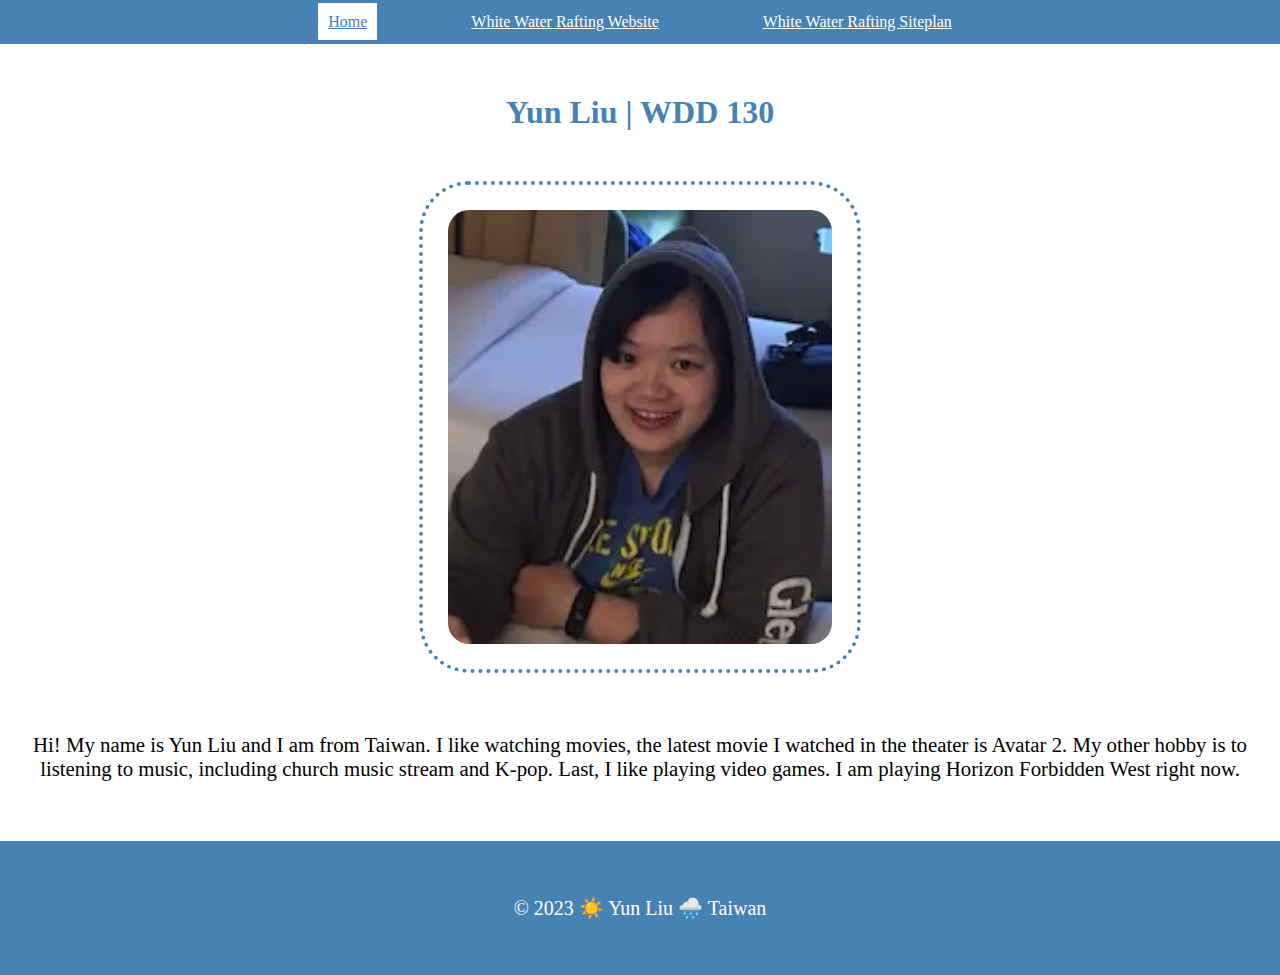
<file: index.html>
<!DOCTYPE html>
<html lang= "en-US">
    <head>
        <meta charset= "UTF-8">
        <meta name= "viewport" content= "width=device-width, initial-scale=1.0">
        <title>Yun Liu | WDD 130</title>
        <link rel= "stylesheet" href= "css/style.css" >
    </head>
    <body>
        <header>
            <nav>
                <a id= "active" href= "#">Home</a>
                <a href= "wwr/">White Water Rafting Website</a>
                <a href= "wwr/site-plan-rafting.html">White Water Rafting Siteplan</a>
            </nav>
        </header>
        <main>
            <h1>Yun Liu | WDD 130</h1>
            <img src= "images/profile.webp" alt= "This is my profile picture. I wear a brown hoodie and a blue shirt.">
            <p>Hi! My name is Yun Liu and I am from Taiwan. 
                I like watching movies, the latest movie I watched in the theater is Avatar 2.
                My other hobby is to listening to music, including church music stream and K-pop.
                Last, I like playing video games. I am playing Horizon Forbidden West right now.
            </p> 
        </main>
        <footer>
            <p>&copy; 2023 ☀️ Yun Liu 🌧️ Taiwan</p>
        </footer>
    </body>
</html>
</file>
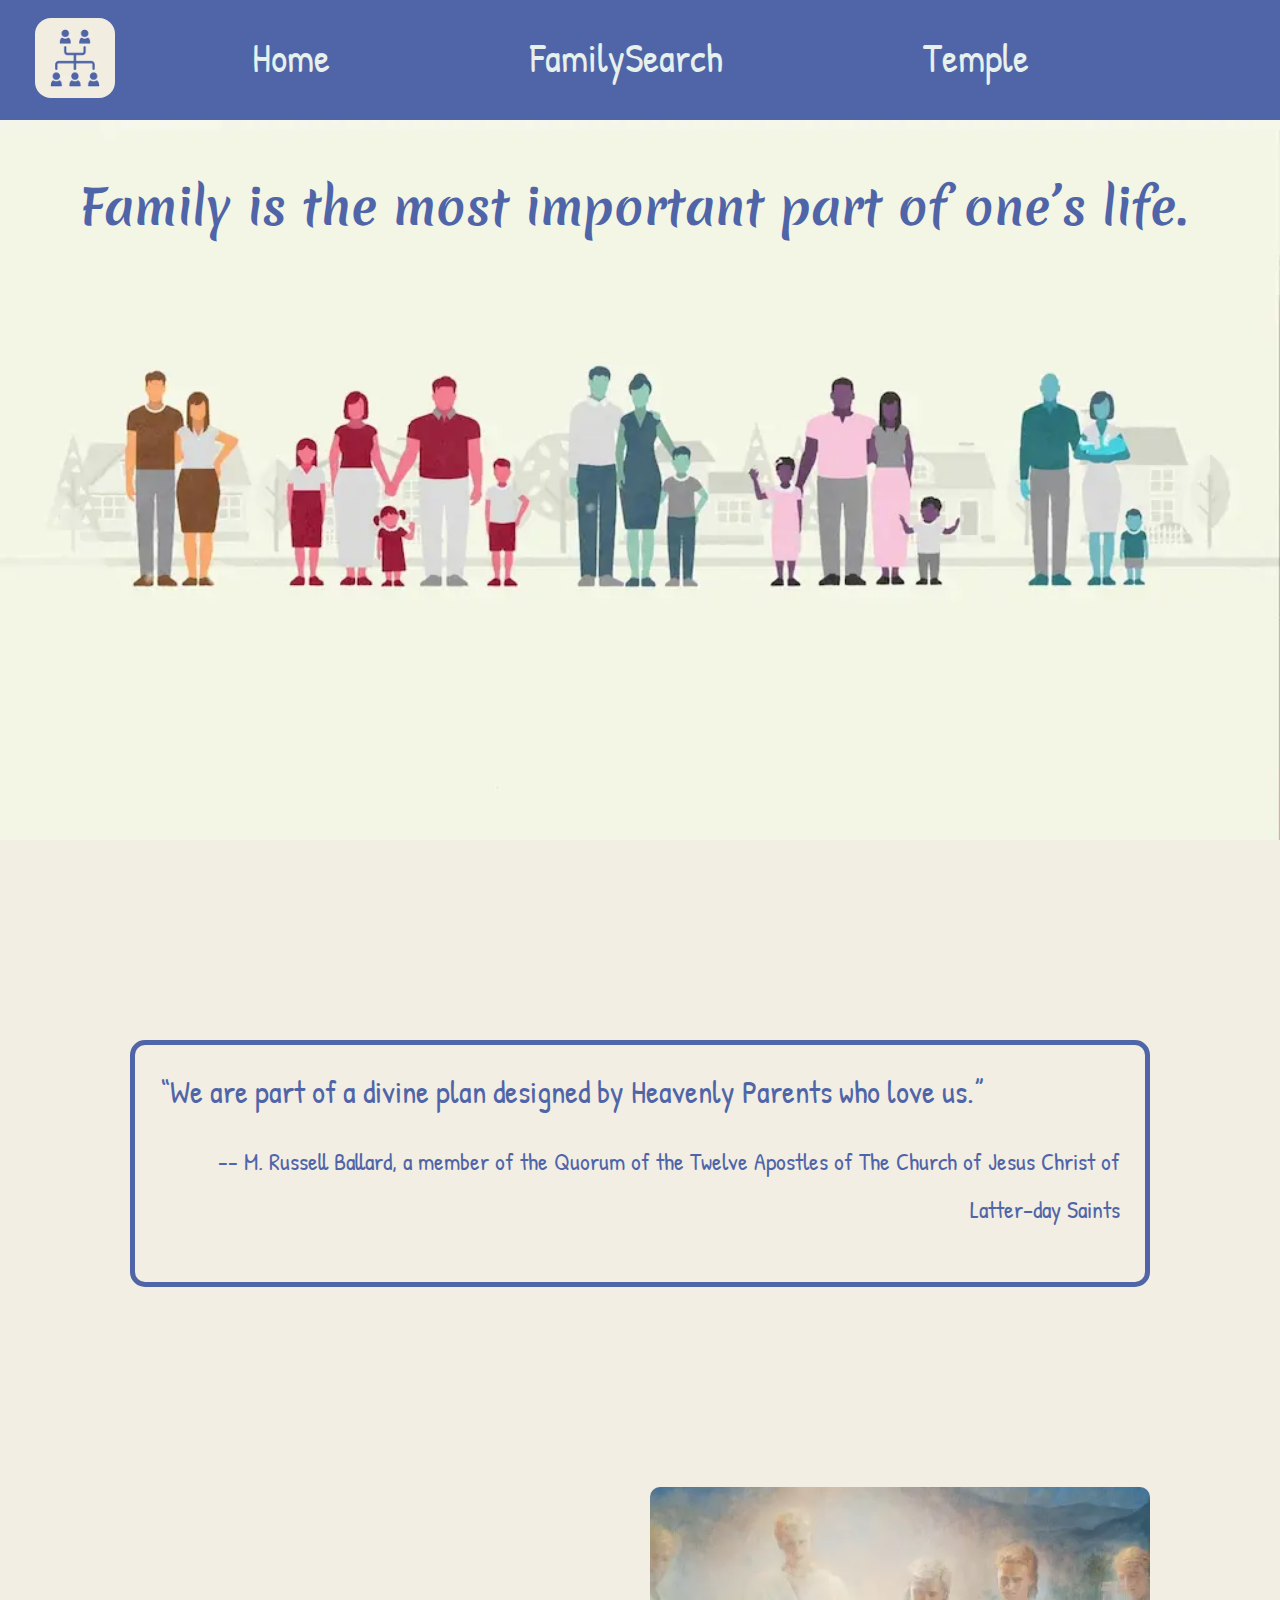
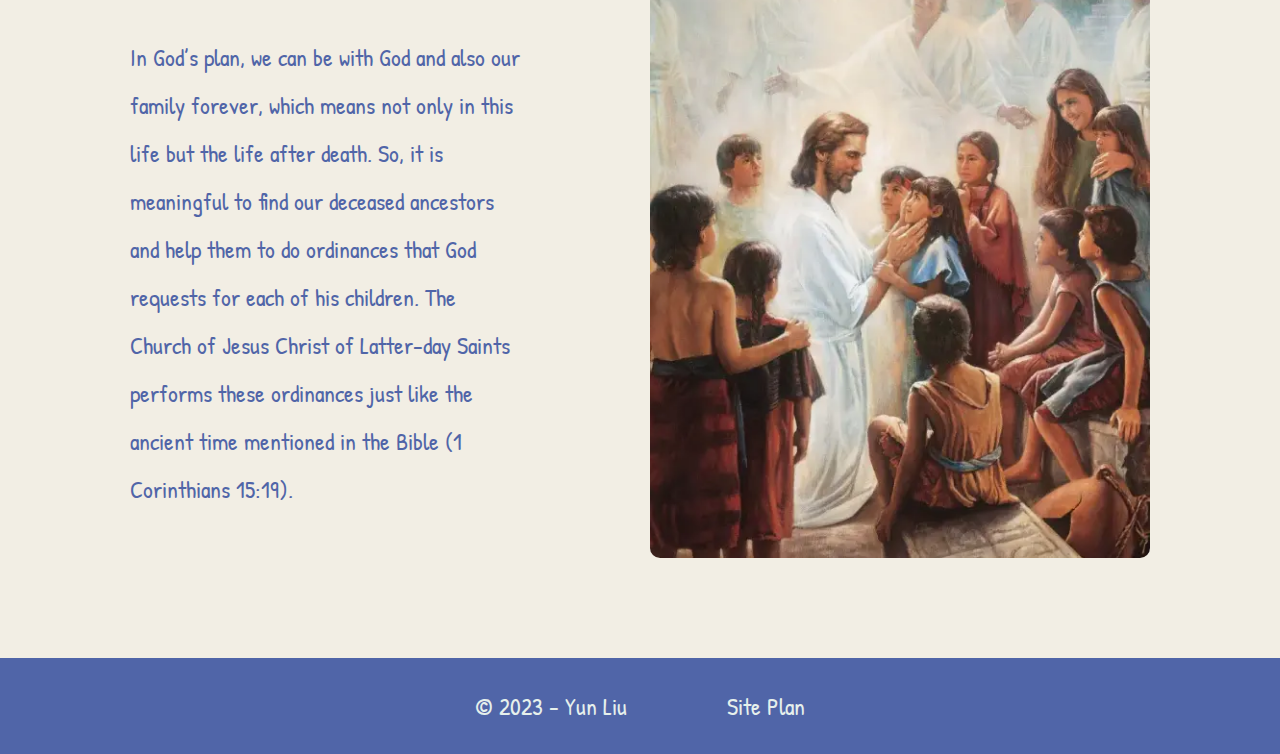
<file: genealogy-and-church/index.html>
<!DOCTYPE html>
<html lang="en">
<head>
    <meta charset="UTF-8">
    <meta http-equiv="X-UA-Compatible" content="IE=edge">
    <meta name="viewport" content="width=device-width, initial-scale=1.0">
    <title>Genealogy | The Church of Jesus Christ of Latter-day Saints</title>
    <link type="text/css" rel="stylesheet" href="styles/style.css"> 
    <link type="text/css" rel="stylesheet" href="styles/index.css"> 
</head>
<body>
    <header>
        <a id="logo_link" href="index.html"><img id="logo" src="images/genealogy-logos.webp" alt="genealogy logo"></a>
        <nav>
            <a href="index.html">Home</a>
            <a href="familysearch.html">FamilySearch</a>
            <a href="temple.html">Temple</a>
        </nav>
    </header> 
    <main>
        <img id="family_banner" src="images/different_family_group.webp" alt="different family group with cartoon style">
        <h1>Family is the most important part of one’s life.</h1>
        <div id="family_quote">
            <q>We are part of a divine plan designed by Heavenly Parents who love us.</q>
            <p>-- M. Russell Ballard, a member of the Quorum of the Twelve Apostles of The Church of Jesus Christ of Latter–day Saints</p>
        </div>
        <p id="family_intro">
            In God’s plan, we can be with God and also our family forever, which means not only in this life but the life after death.
                So, it is meaningful to find our deceased ancestors and help them to do ordinances that God requests for each of his children.
                The Church of Jesus Christ of Latter-day Saints performs these ordinances just like the ancient time mentioned in the Bible (1 Corinthians 15:19).
        </p>
        <img src="images/god_children.webp" alt="God and children with angels behind">
    </main>
    <footer>
        <p>&copy; 2023 - Yun Liu</p>
        <p><a href="site-plan.html">Site Plan</a></p>
    </footer>
</body>
</html>
</file>
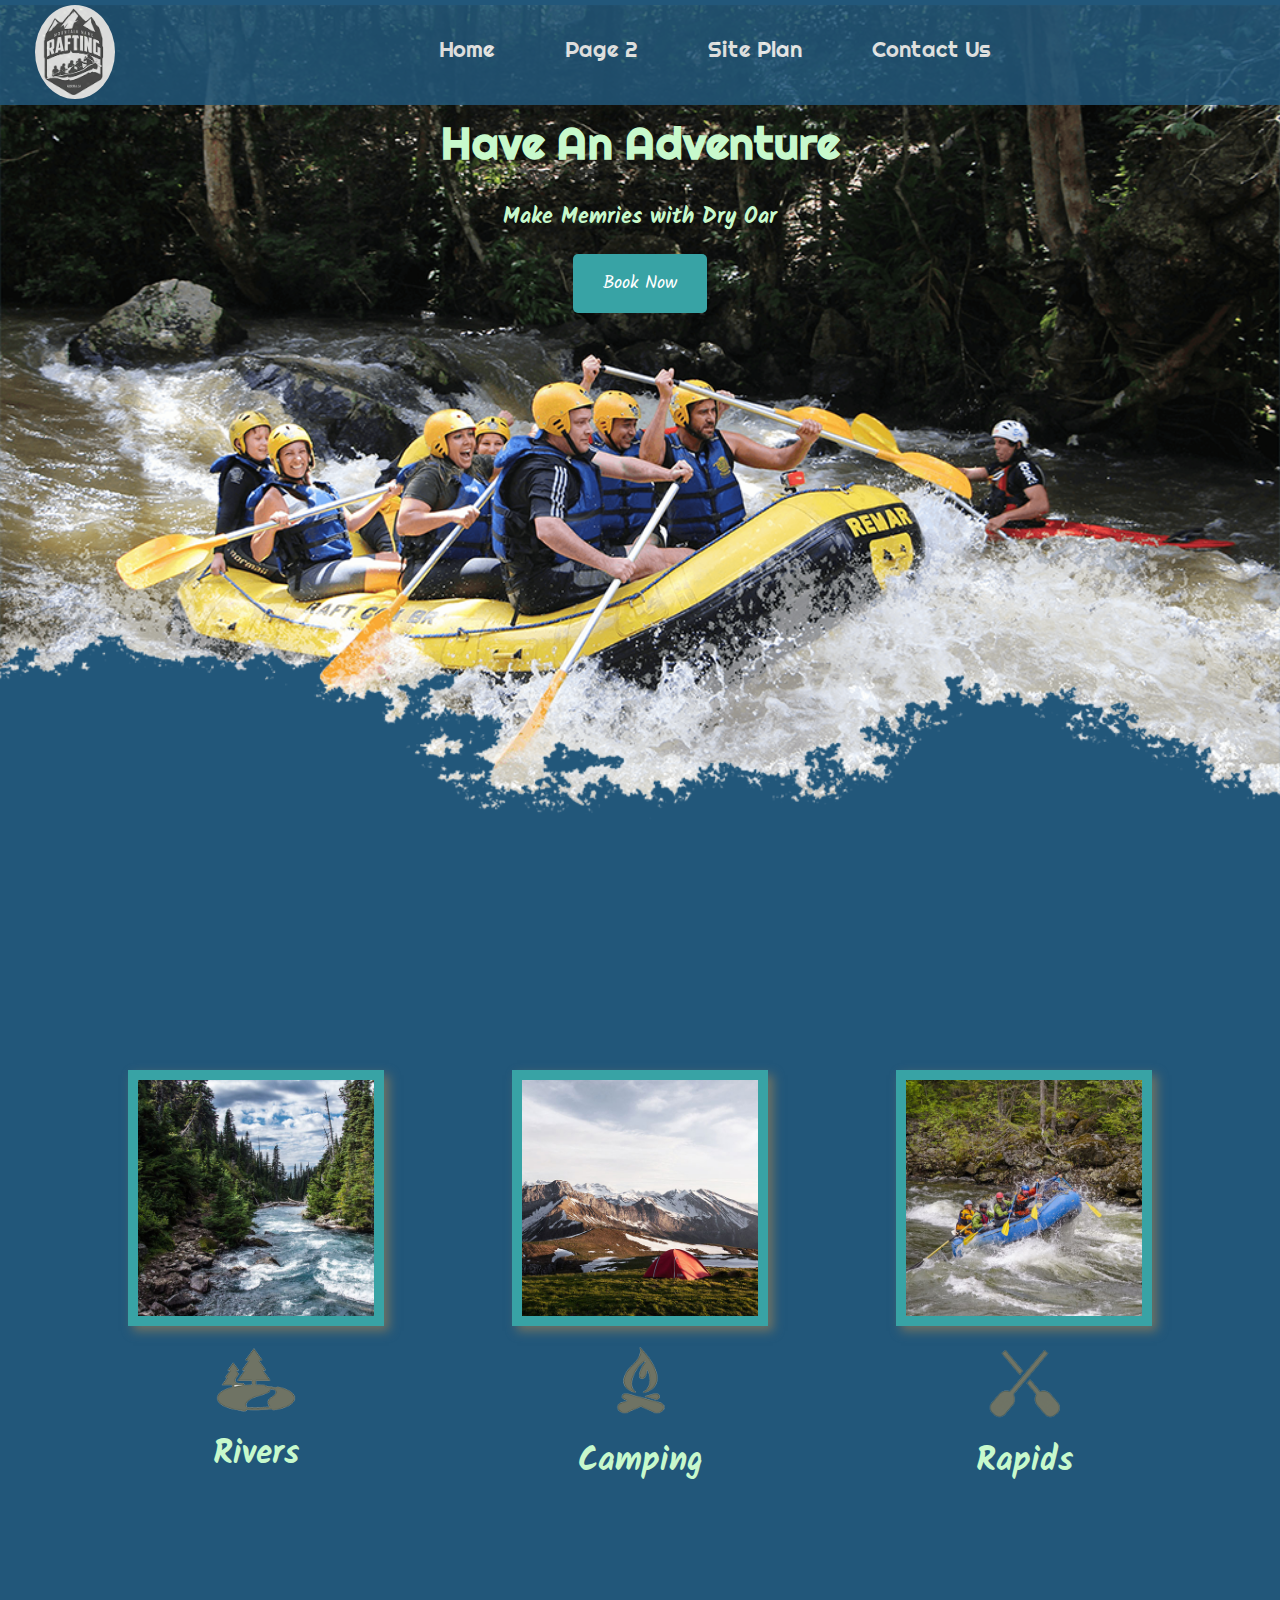
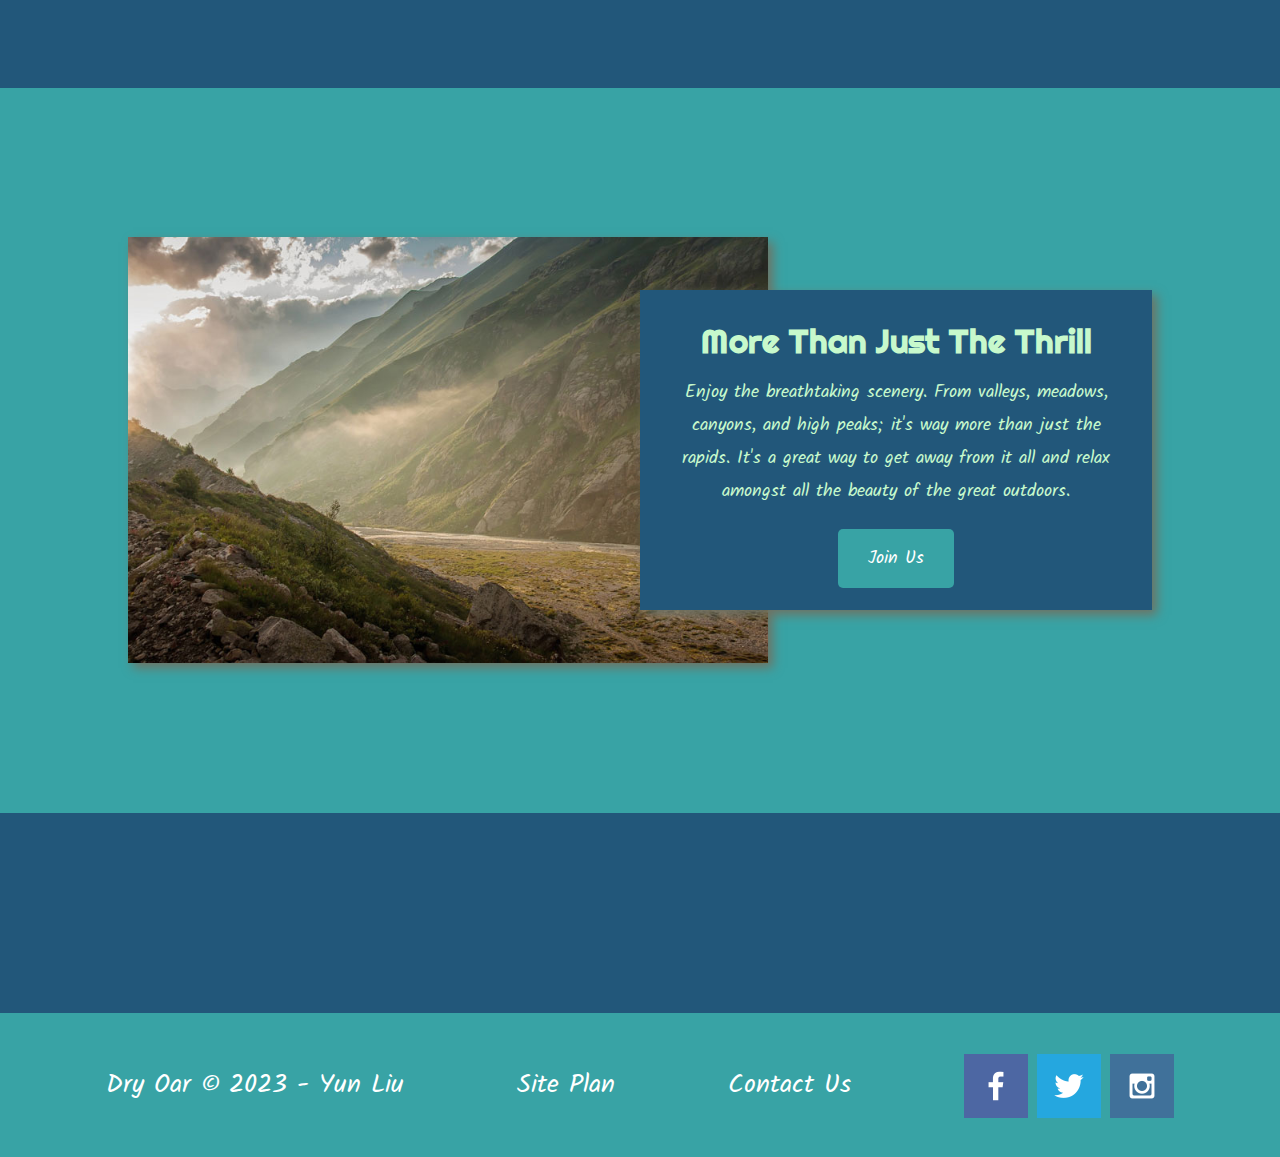
<file: wwr/index.html>
<!DOCTYPE html>
<html lang="en">
<head>
    <meta charset="UTF-8">
    <meta http-equiv="X-UA-Compatible" content="IE=edge">
    <meta name="viewport" content="width=device-width, initial-scale=1.0">
    <title>Whitewater Rafting Vacations | Dry Oar Boating | Home</title>
    <link rel="stylesheet" href="styles/style.css">
</head>
<body>
    <div id="content">
        <header>
            <a id="logo_link" href="index.html">
                <img class="logo" src="images/rafting-logo.png" alt="Dry Oar Logo">
            </a>
            <nav>
                <a href="index.html">Home</a>
                <a href="$">Page 2</a>
                <a href="site-plan-rafting.html">Site Plan</a>
                <a href="contactus.html">Contact Us</a>
            </nav>
        </header>
        <div id="hero">
            <div id="hero-box">
                <img id="hero-img" src="images/hero.png" alt="People enjoying rafting">
            </div>
            <section id="hero-msg">
                <h1 class="home-title">Have An Adventure</h1>
                <h4>Make Memries with Dry Oar</h4>
                <div class="button-box">
                    <a class="book" href="contactus.html">Book Now</a>
                </div>
            </section>
        </div>
        <main class="home-grid">
            <section class="rivers-card">
                <img class="card-img" src="images/rivers.jpg" alt="river in forest">
                <img class="icon" src="images/river_icon.png" alt="river icon">
                <h2>Rivers</h2>
            </section>
            <section class="camping-card">
                <img class="card-img" src="images/camping.jpg" alt="tent in mountains">
                <img class="icon" src="images/fire_icon.png" alt="fire icon">
                <h2>Camping</h2>
            </section>
            <section class="rapids-card">
                <img class="card-img" src="images/rapids.jpg" alt="rafting boat">
                <img class="icon" src="images/oars.png" alt="oars icon">
                <h2>Rapids</h2>
            </section>
            <div id="background"></div>
            <img class="mountains" src="images/mountains.jpg" alt="Misty mountains">
            <section class="msg">
                <h2>More Than Just The Thrill</h2>
                <p>Enjoy the breathtaking scenery. From valleys, meadows, canyons, and high peaks; it's way more than just the rapids. It's a great way to get away from it all and relax amongst all the beauty of the great outdoors.</p>
                <a class="join" href="rivers.html">Join Us</a>
            </section>
        </main>
        <footer>
            <p>Dry Oar &copy; 2023 - Yun Liu</p>
            <p>
                <a href="site-plan-rafting.html">Site Plan</a>
            </p>
            <p>
                <a href="contactus.html">Contact Us</a>
            </p>
            <div class="social">
                <a href="https://facebook.com" target="_blank">
                    <img src="images/facebook.png" alt="fb icon">
                </a>
                <a href="https://twitter.com" target="_blank">
                    <img src="images/twitter.png" alt="twitter icon">
                </a>
                <a href="https://instagram.com" target="_blank">
                    <img src="images/instagram.png" alt="instagram icon">
                </a>
            </div>
        </footer> 
    </div>
</body>
</html>
</file>
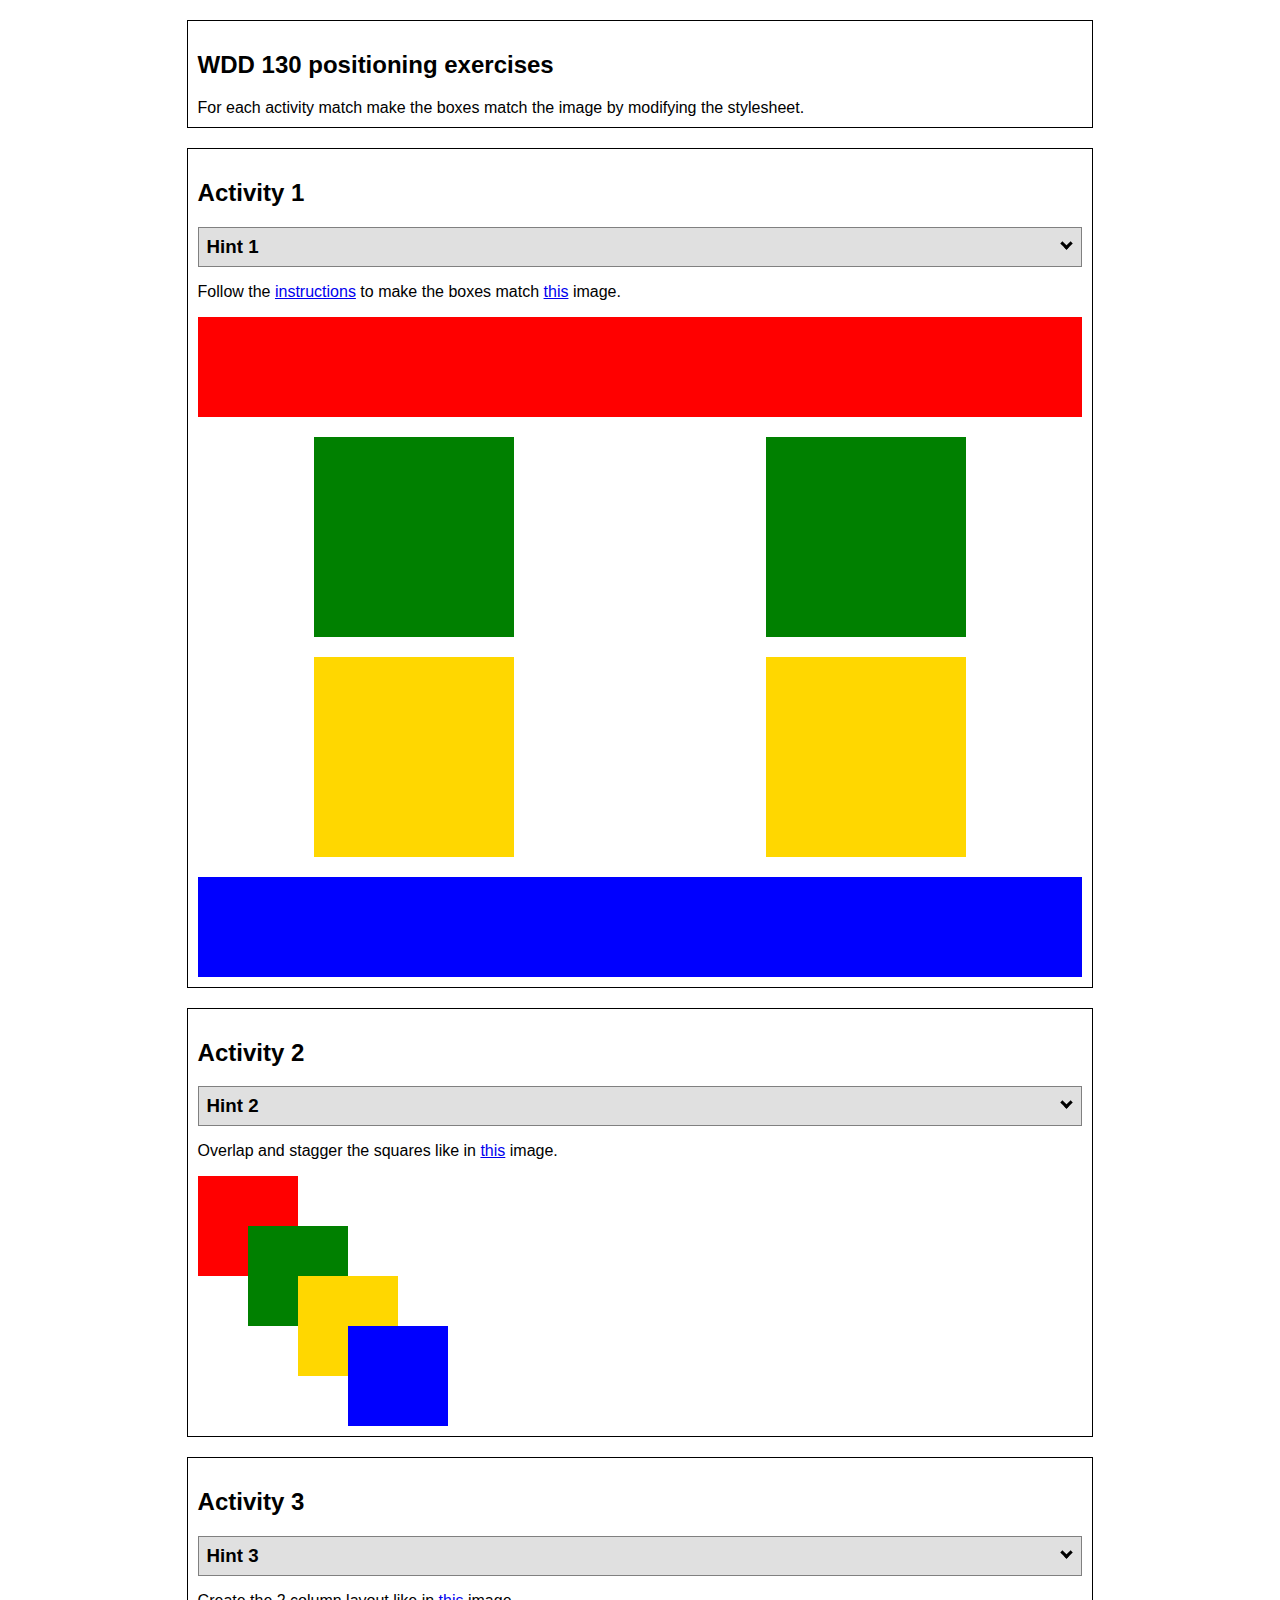
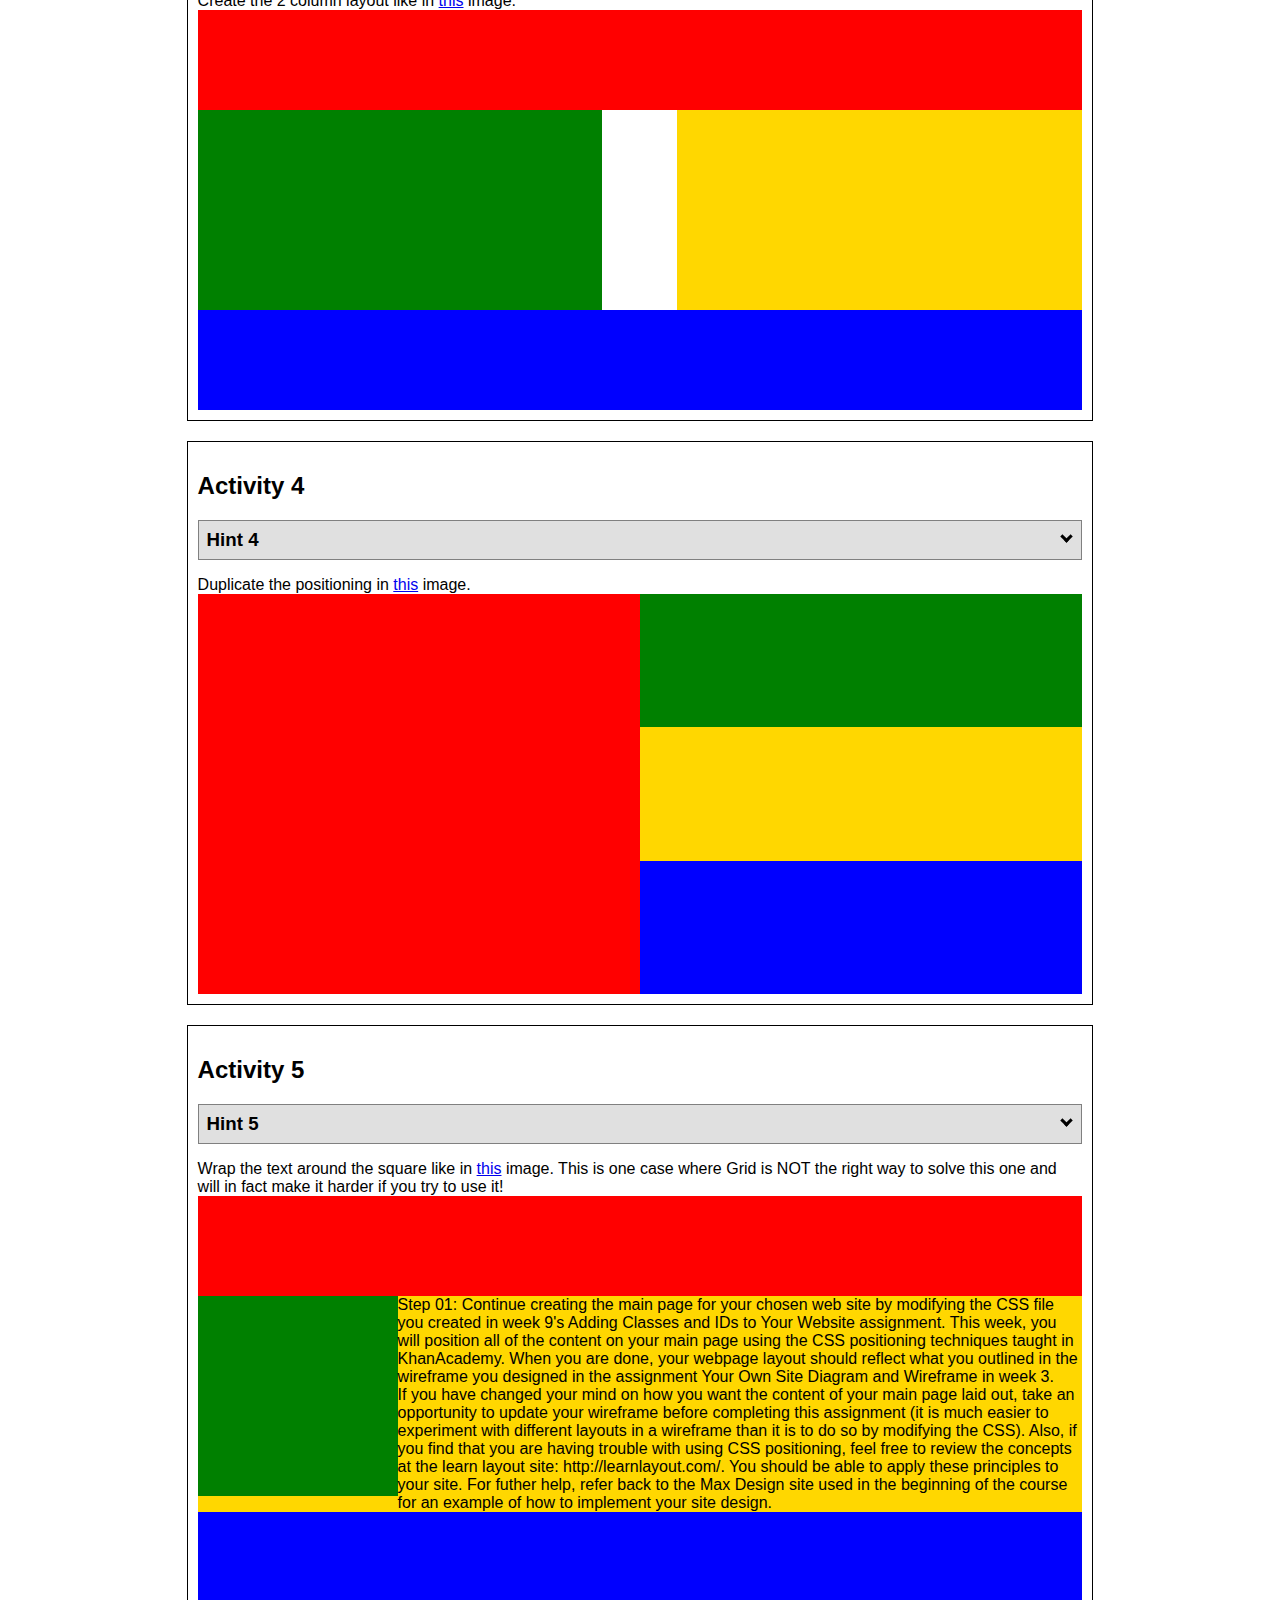
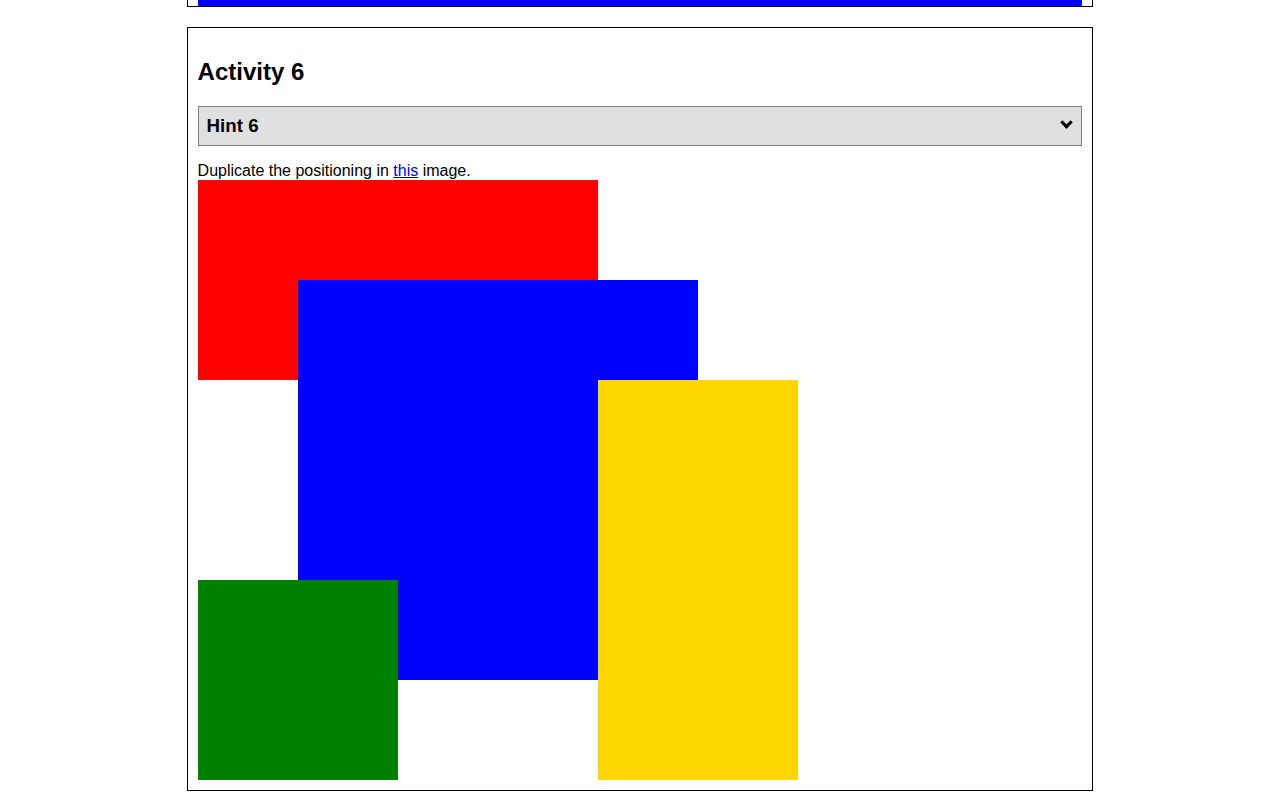
<file: positioning.html>
<!DOCTYPE html>
<html lang="en">
  <head>
    <!-- HTML - Name: positioning.html -->
    <title>Positioning Activity</title>
    <link rel="stylesheet" type="text/css" href="positionstyles.css" />
  </head>
  <body>
    <div class="activity">
      <h2>WDD 130 positioning exercises</h2>
      For each activity match make the boxes match the image by modifying the stylesheet.</div>
    <div class="activity">
      <h2>Activity 1</h2>
      <section class="hint"><input type="checkbox" ><i></i> <h3>Hint 1</h3><div><p>Check out the <a href="https://byui-wdd.github.io/wdd130/activities/w06-css-positioning.html" target="_blank">activity instructions</a> in Ilearn!</p></div></section>
      <p>Follow the <a href="https://byui-wdd.github.io/wdd130/activities/w06-css-positioning.html" target="_blank">instructions</a> to make the boxes match  <a href="https://byui-wdd.github.io/wdd130/images/example1.png" target="_blank">this</a> image.</p>
      <div class="content1" >
        <div class="red1" ></div>
        <div class="green1" ></div>
        <div class="green1" ></div>
        <div class="yellow1"></div>
        <div class="yellow1"></div>
        <div class="blue1"></div>
      </div>
    </div>
    <div class="activity">
      <h2>Activity 2</h2>
      <section class="hint"><input type="checkbox" > <h3>Hint 2</h3><i></i><div>
      <ul>
      <li>grid-template-columns: 50px 50px 50px 50px 50px </li></ul></div></section>
      <p>Overlap and stagger the squares like in <a href="https://byui-wdd.github.io/wdd130/images/example2.png" target="_blank">this</a> image.</p>
      <div class="content2" >
        <div class="red2" ></div>
        <div class="green2" ></div>
        <div class="yellow2"></div>
        <div class="blue2"></div>
      </div>
    </div>
    <div class="activity">
      <h2>Activity 3</h2>
      <section class="hint"><input type="checkbox" > <h3>Hint 3</h3><i></i><div><p>This one is going to be best solved with CSS Grid. Remember to make the boxes the right width first...then start moving them around. </p><h4>Properties used:</h4><ul><li>display:grid;</li><li>grid-template-columns:</li><li>grid-column-gap:</li>
        <li>grid-column:</li>  </ul></div></section>
      Create the 2 column layout like in <a href="https://byui-wdd.github.io/wdd130/images/example3.png" target="_blank">this</a>  image.
      <div class="content3" >
        <div class="red3" ></div>
        <div class="green3" ></div>
        <div class="yellow3"></div>
        <div class="blue3"></div>
      </div>
    </div>
    <div class="activity">
      <h2>Activity 4</h2>
      <section class="hint"><input type="checkbox" > <h3>Hint 4</h3><i></i><div><p>For the others we have been primarily concerned with width. For this one you will need to adjust height as well. </p><h4>Properties used:</h4><ul><li>display:grid;</li><li>grid-template-columns:</li><li>grid-row:</li></ul></div></section>
      Duplicate the positioning in <a href="https://byui-wdd.github.io/wdd130/images/example4.png" target="_blank">this</a> image. 
      <div class="content4" >
        <div class="red4" ></div>
        <div class="green4" ></div>
        <div class="yellow4"></div>
        <div class="blue4"></div>
      </div>
    </div>

    <div class="activity">
      <h2>Activity 5</h2>
      <section class="hint"><input type="checkbox" > <h3>Hint 5</h3><i></i><div><p>Grid is <strong>not</strong> the right way to do this.  In fact there is only one way to really do that...and that is with float. Remember that we float the thing we want the text to wrap around.  Also remember to start by making all the shapes the right size and shape.</p><h4>Properties used:</h4><ul><li>float: left;</li></ul></div></section>
      Wrap the text around the square like in <a href="https://byui-wdd.github.io/wdd130/images/example5.png" target="_blank">this</a> image. This is one case where Grid is NOT the right way to solve this one and will in fact make it harder if you try to use it!
      <div class="content5" >
        <div class="red5" ></div>
        <div class="green5" ></div>
        <div class="yellow5">Step 01: Continue creating the main page for your chosen web site by modifying the CSS file you created in week 9's Adding Classes and IDs to Your Website assignment. This week, you will position all of the content on your main page using the CSS positioning techniques taught in KhanAcademy. When you are done, your webpage layout should reflect what you outlined in the wireframe you designed in the assignment Your Own Site Diagram and Wireframe in week 3. <br />
          If you have changed your mind on how you want the content of your main page laid out, take an opportunity to update your wireframe before completing this assignment (it is much easier to experiment with different layouts in a wireframe than it is to do so by modifying the CSS). Also, if you find that you are having trouble with using CSS positioning, feel free to review the concepts at the learn layout site: http://learnlayout.com/. You should be able to apply these principles to your site. For futher help, refer back to the Max Design site used in the beginning of the course for an example of how to implement your site design.</div>
        <div class="blue5"></div>
      </div>
    </div>
    <div class="activity">
      <h2>Activity 6</h2>
      <section class="hint"><input type="checkbox" > <h3>Hint 6</h3><i></i><div><p>This one is all about visualizing the grid behind the layout. If you are having a hard time doing that first: all the sizes are even multiples of 100, and second here is another example with the lines drawn: <a href="https://byui-wdd.github.io/wdd130/images/example6-hint.png" target="_blank">example 6 with lines</a>. For this one you will find it easiest if you use px for the column width. You can also use <kbd>z-index</kbd> to control the element layering.    </p><h4>Properties used:</h4><ul><li>display:grid;</li><li>grid-template-columns:</li><li>grid-column:</li><li>grid-row:</li><li><a href="https://www.w3schools.com/cssref/pr_pos_z-index.asp" target="_blank">z-index:</a></li></ul></div></section>
      Duplicate the positioning in <a href="https://byui-wdd.github.io/wdd130/images/example6.png" target="_blank">this</a> image.
      <div class="content6" >
        <div class="red6" ></div>
        <div class="green6" ></div>
        <div class="yellow6"></div>
        <div class="blue6"></div>
      </div>
    </div>
  </body>
</html>
</file>
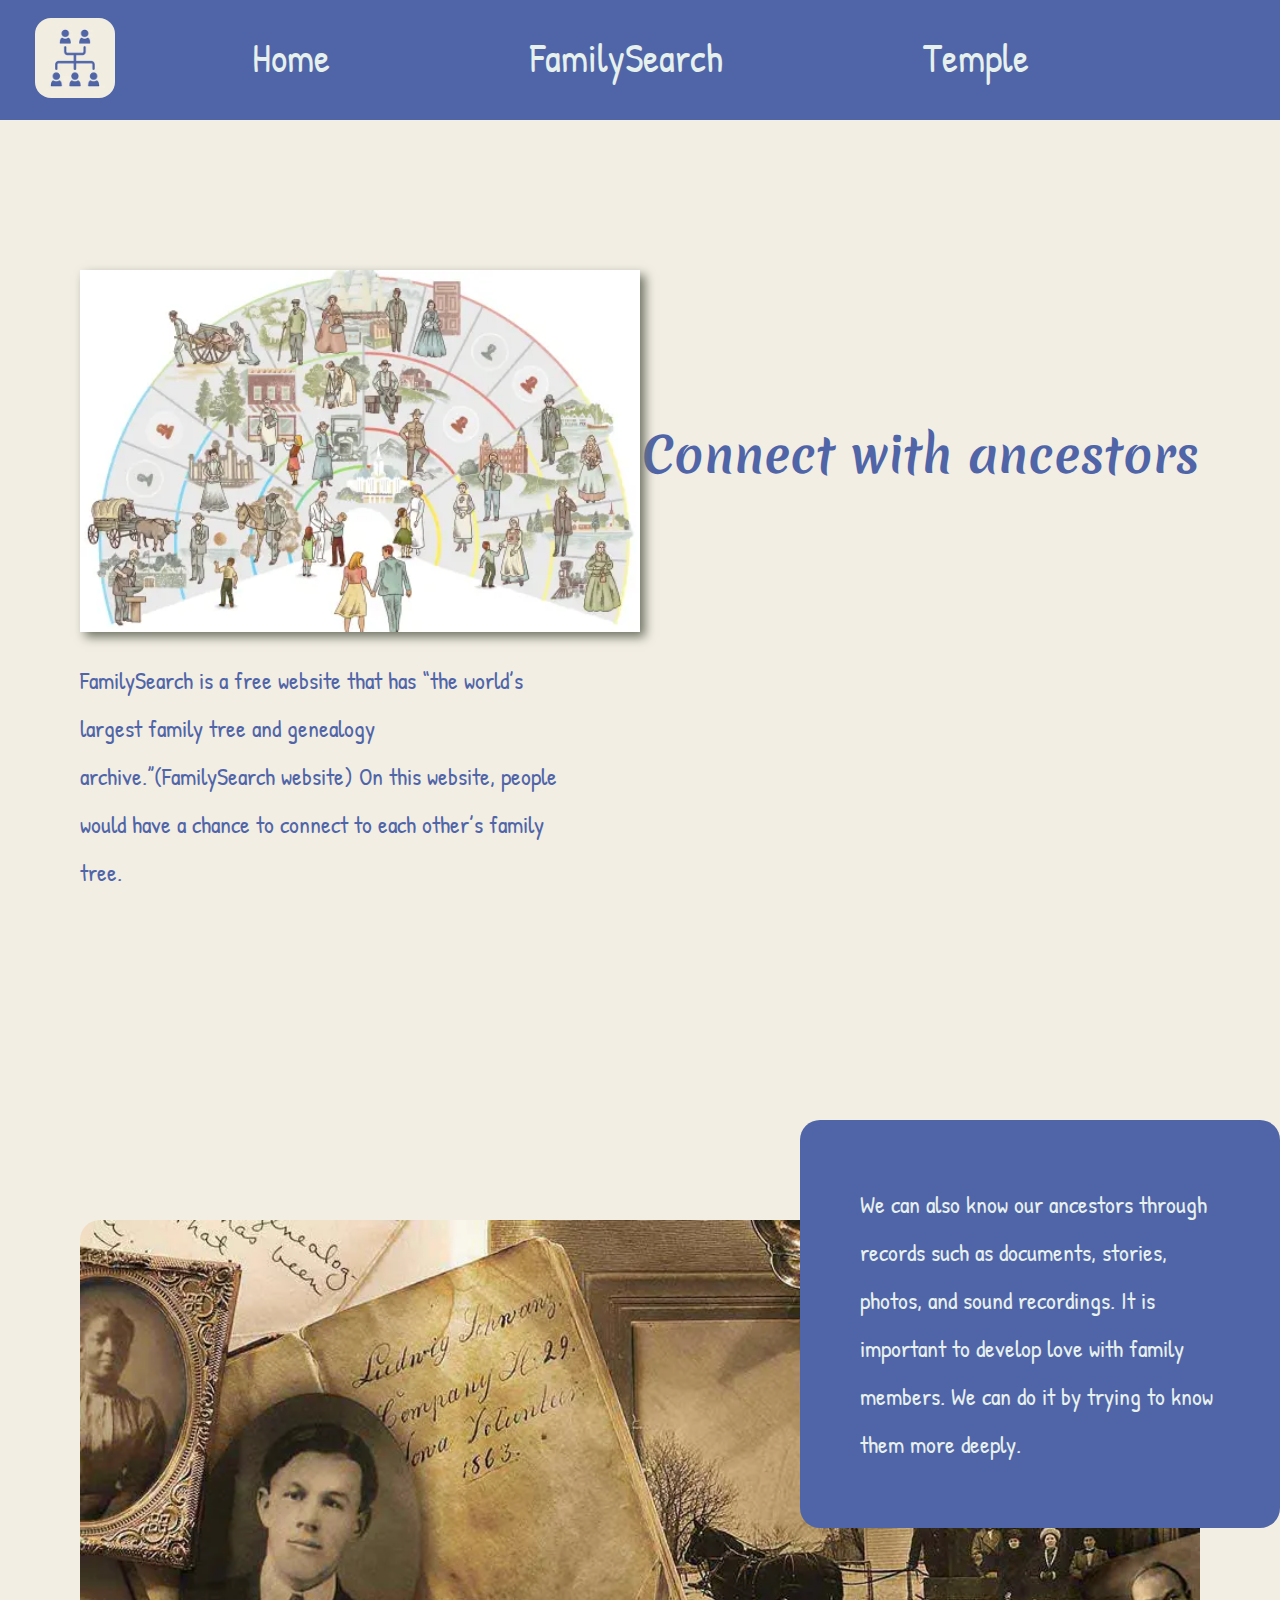
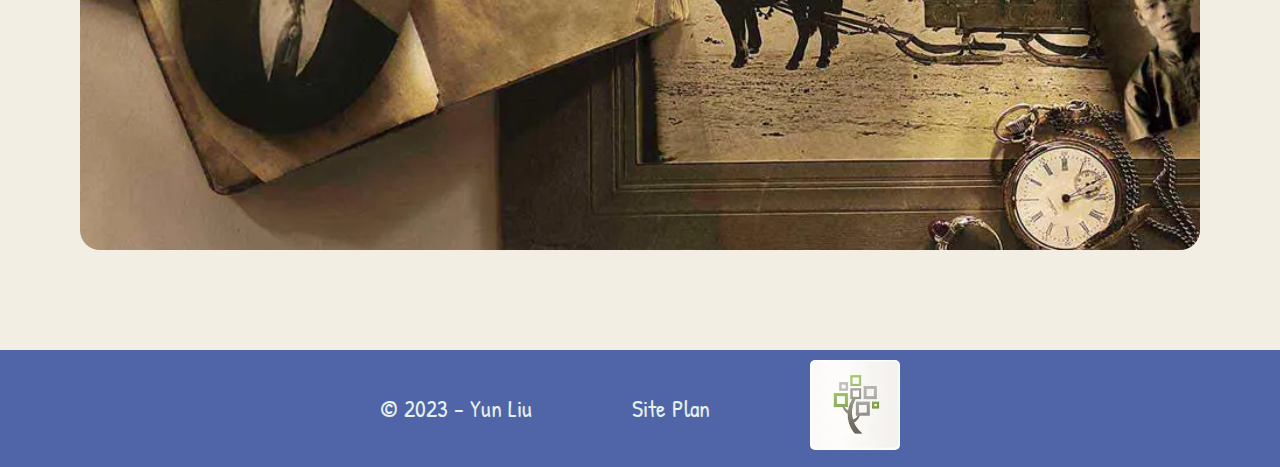
<file: genealogy-and-church/familysearch.html>
<!DOCTYPE html>
<html lang="en">
<head>
    <meta charset="UTF-8">
    <meta http-equiv="X-UA-Compatible" content="IE=edge">
    <meta name="viewport" content="width=device-width, initial-scale=1.0">
    <title>FamilySearch | The Church of Jesus Christ of Latter-day Saints</title>
    <link type="text/css" rel="stylesheet" href="styles/style.css"> 
    <link type="text/css" rel="stylesheet" href="styles/familysearch.css"> 
</head>
<body>
    <header>
        <a id="logo_link" href="index.html"><img id="logo" src="images/genealogy-logos.webp" alt="genealogy logo"></a>
        <nav>
            <a href="index.html">Home</a>
            <a href="familysearch.html">FamilySearch</a>
            <a href="temple.html">Temple</a>
        </nav>
    </header> 
    <main>
        <h1>Connect with ancestors</h1>
        <img id="fan_chart" src="images/family_history_fan_chart.webp" alt="family history fan chart">
        <p id="chart_introduce" class="introduce">
            FamilySearch is a free website that has <q>the world’s largest family tree and genealogy archive.</q>(FamilySearch website)
            On this website, people would have a chance to connect to each other’s family tree.
        </p>
        <img id="record" src="images/family-history.webp" alt="family history documents and photos">
        <p id="record_introduce" class="introduce">
            We can also know our ancestors through records such as documents, stories, photos, and sound recordings.
                It is important to develop love with family members.
                We can do it by trying to know them more deeply.
        </p>
    </main>
    <footer>
        <p>&copy; 2023 - Yun Liu</p>
        <p><a href="site-plan.html">Site Plan</a></p>
        <a href="https://www.familysearch.org" target="_blank"><img class="footer_icon" src="images/familysearch_icon.webp" alt="family search icon"></a>        
    </footer>
</body>
</html>
</file>
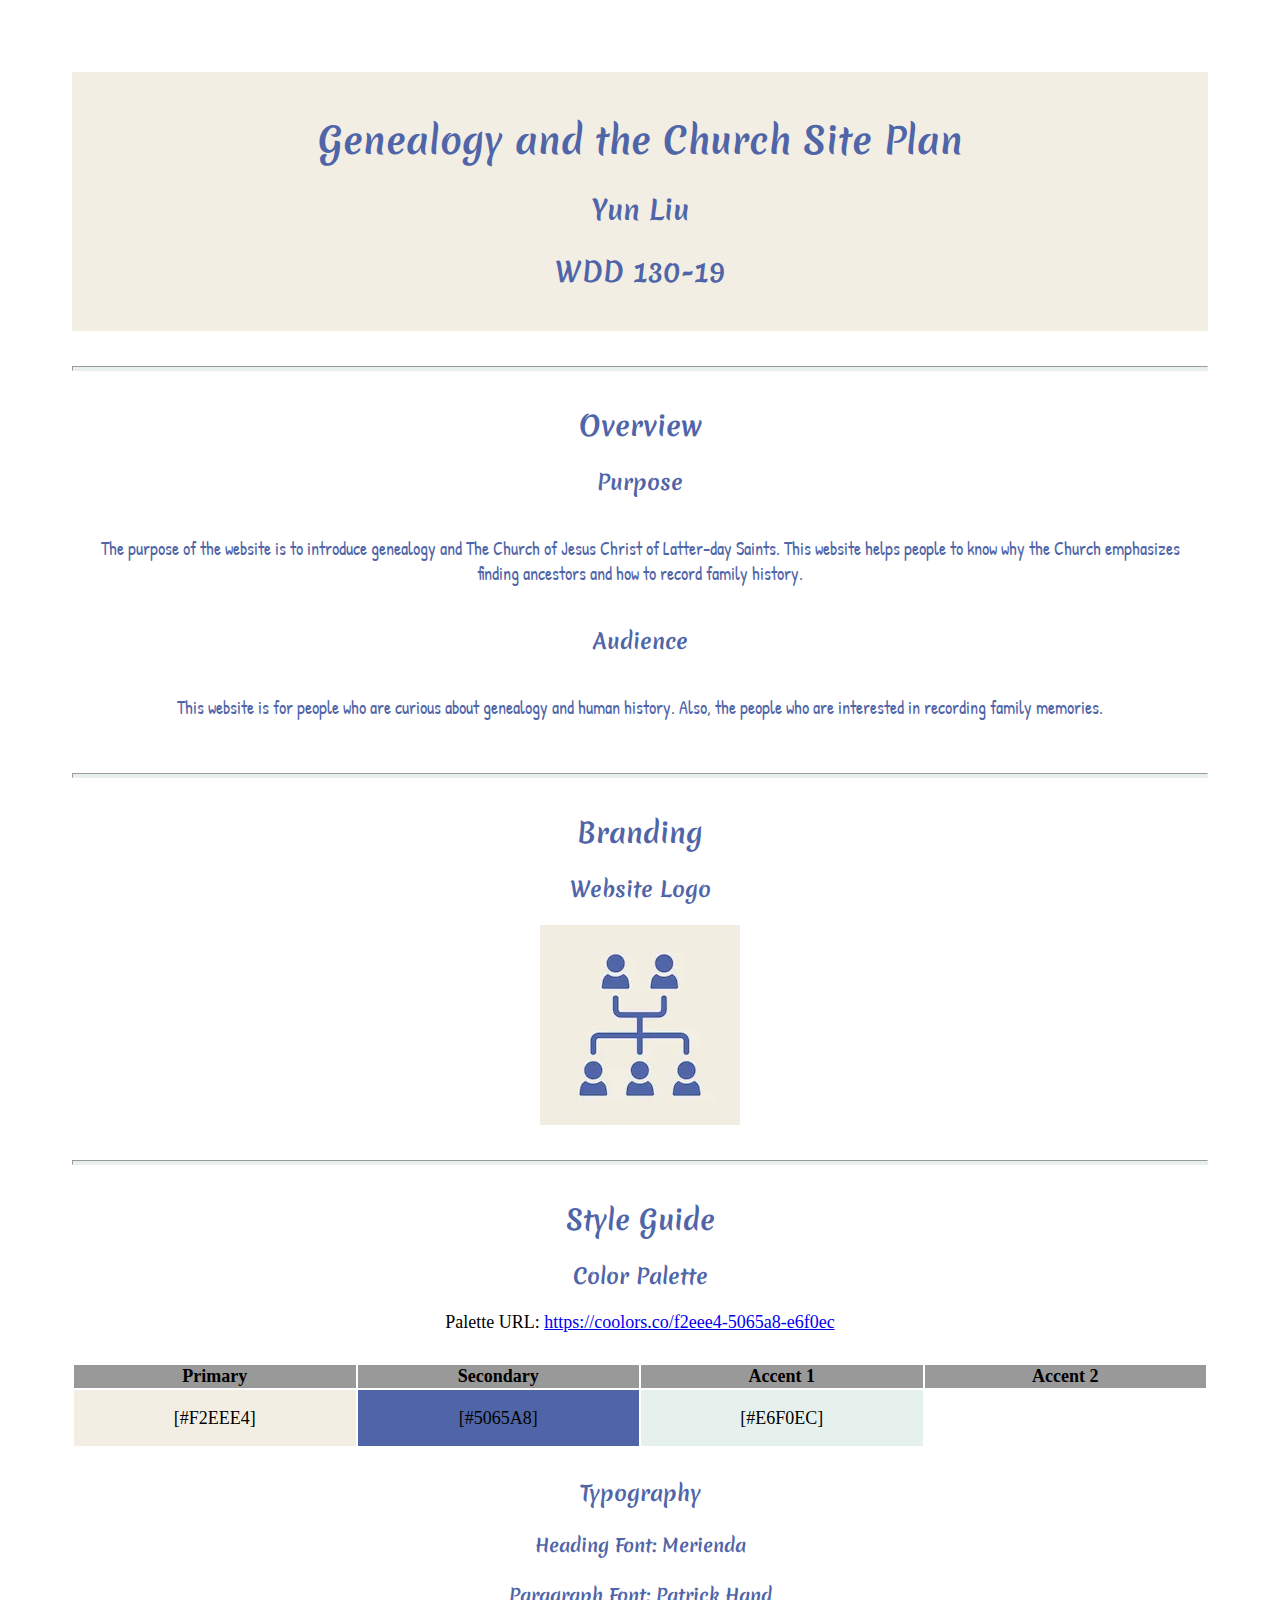
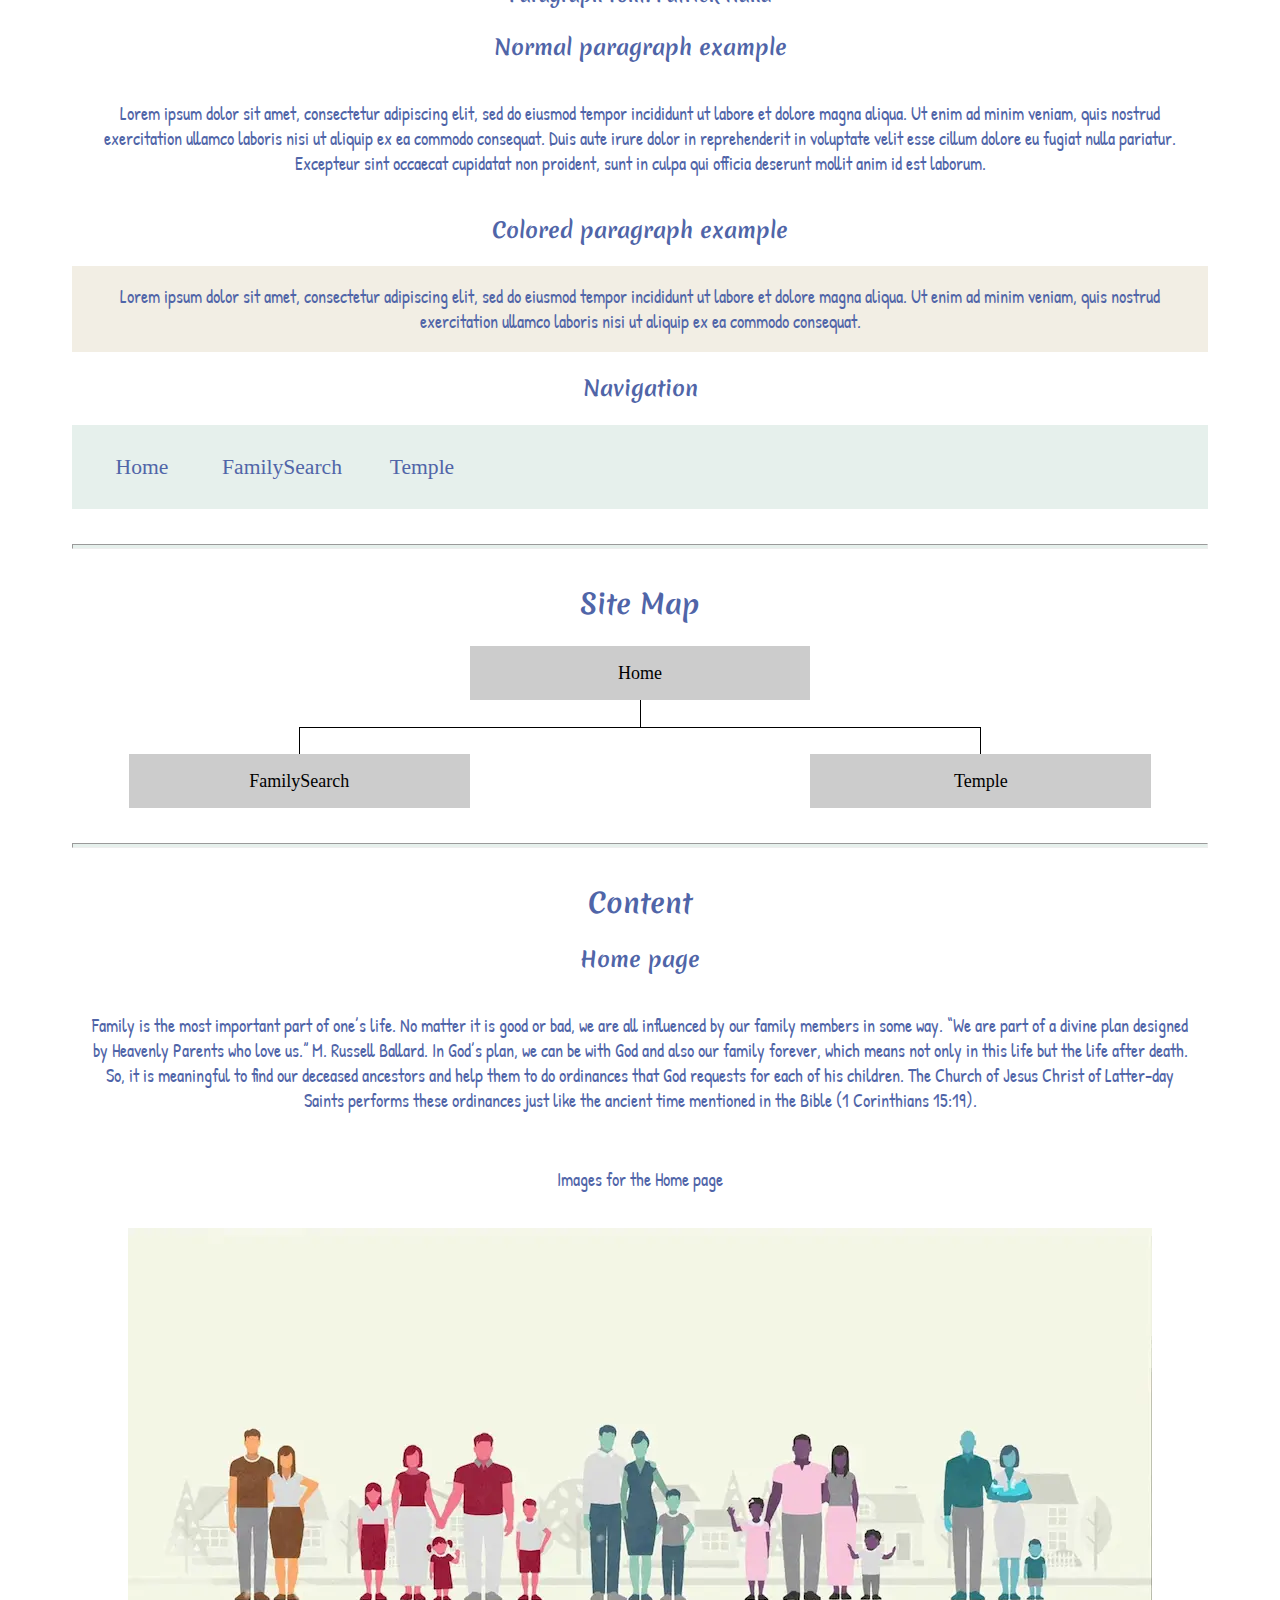
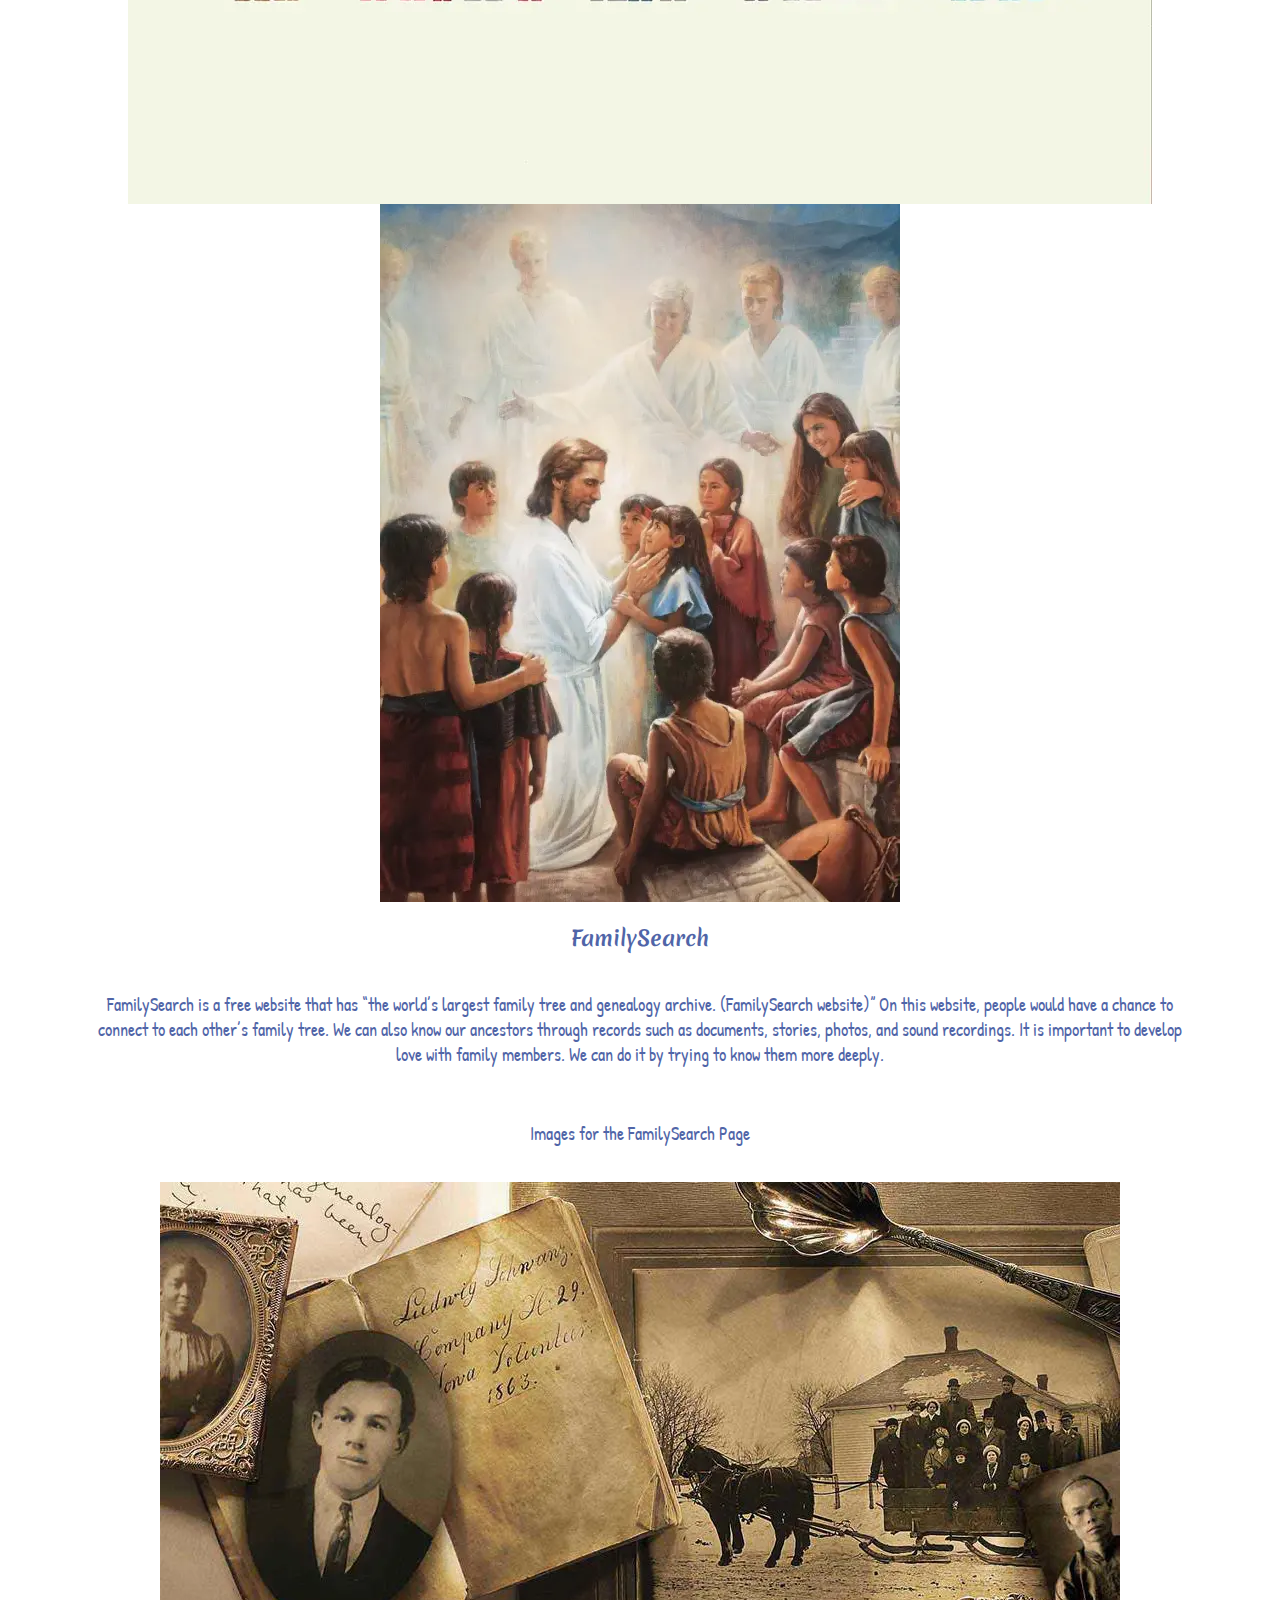
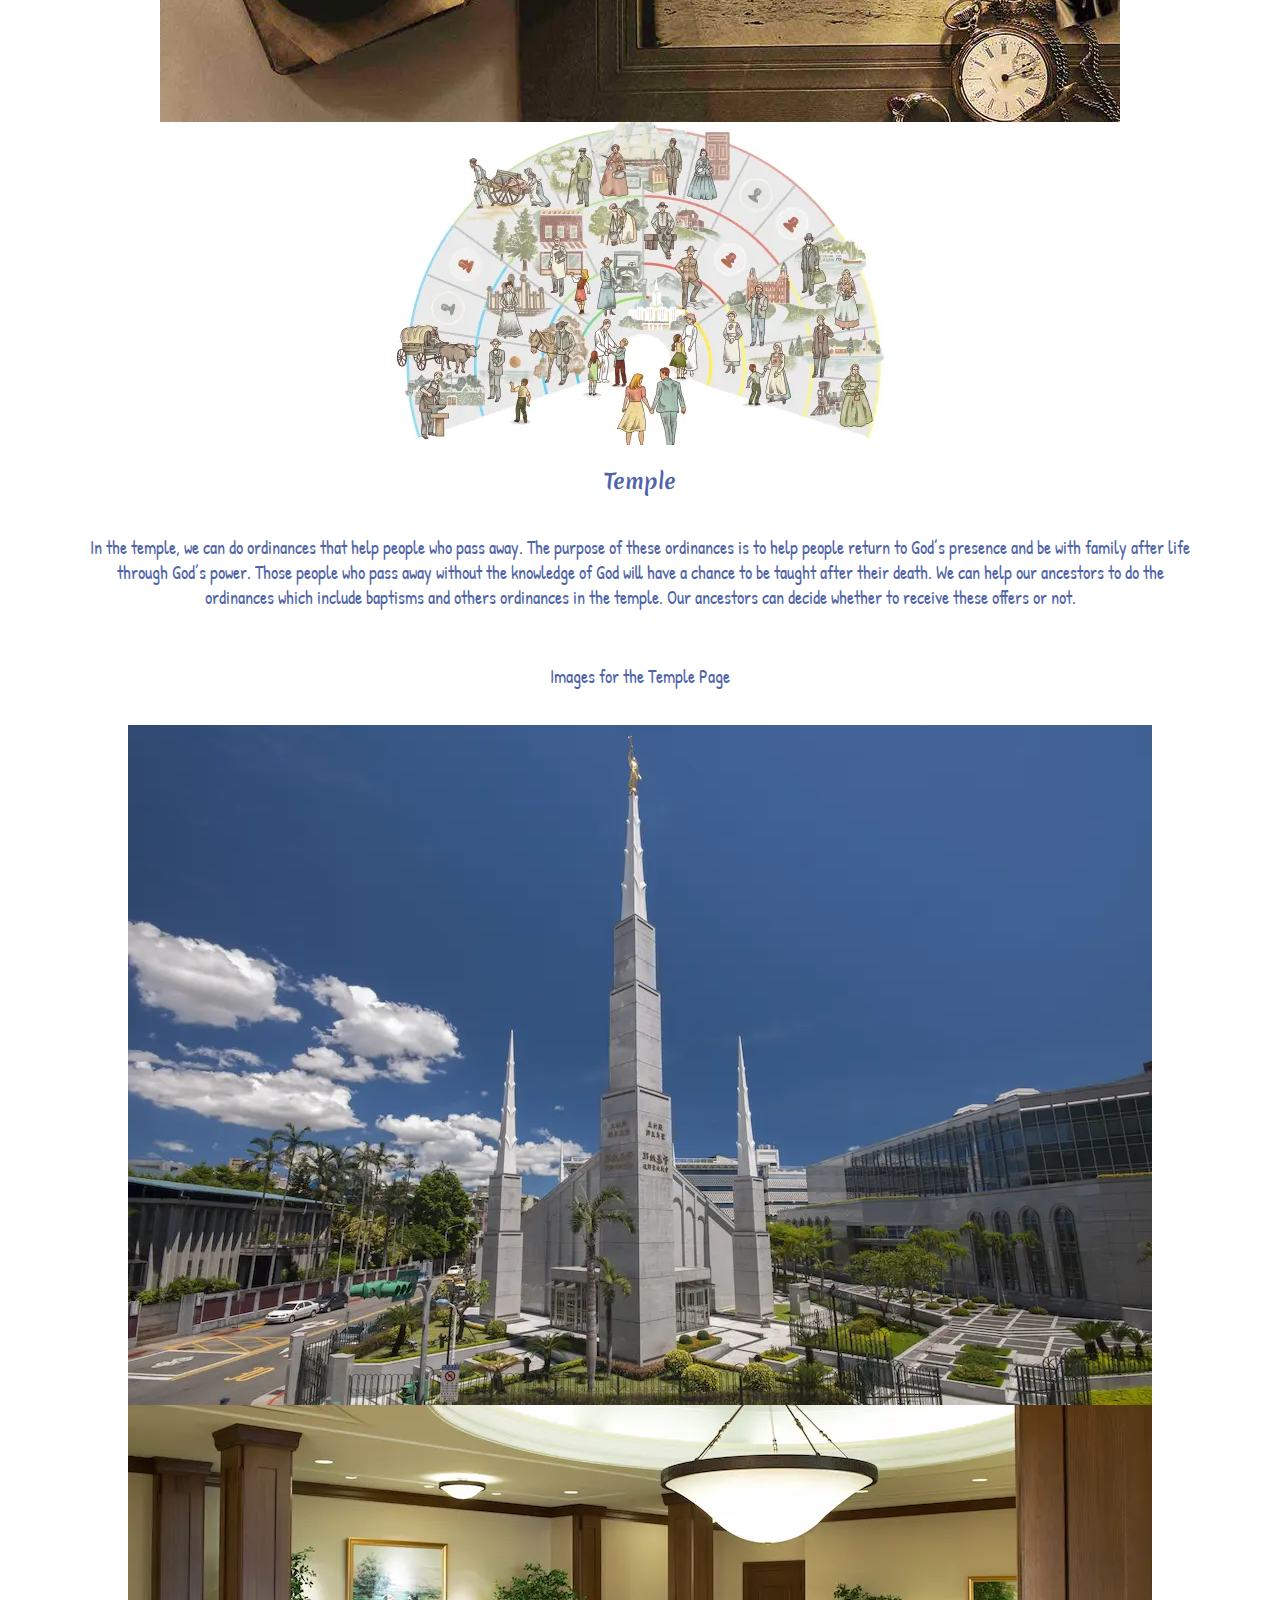
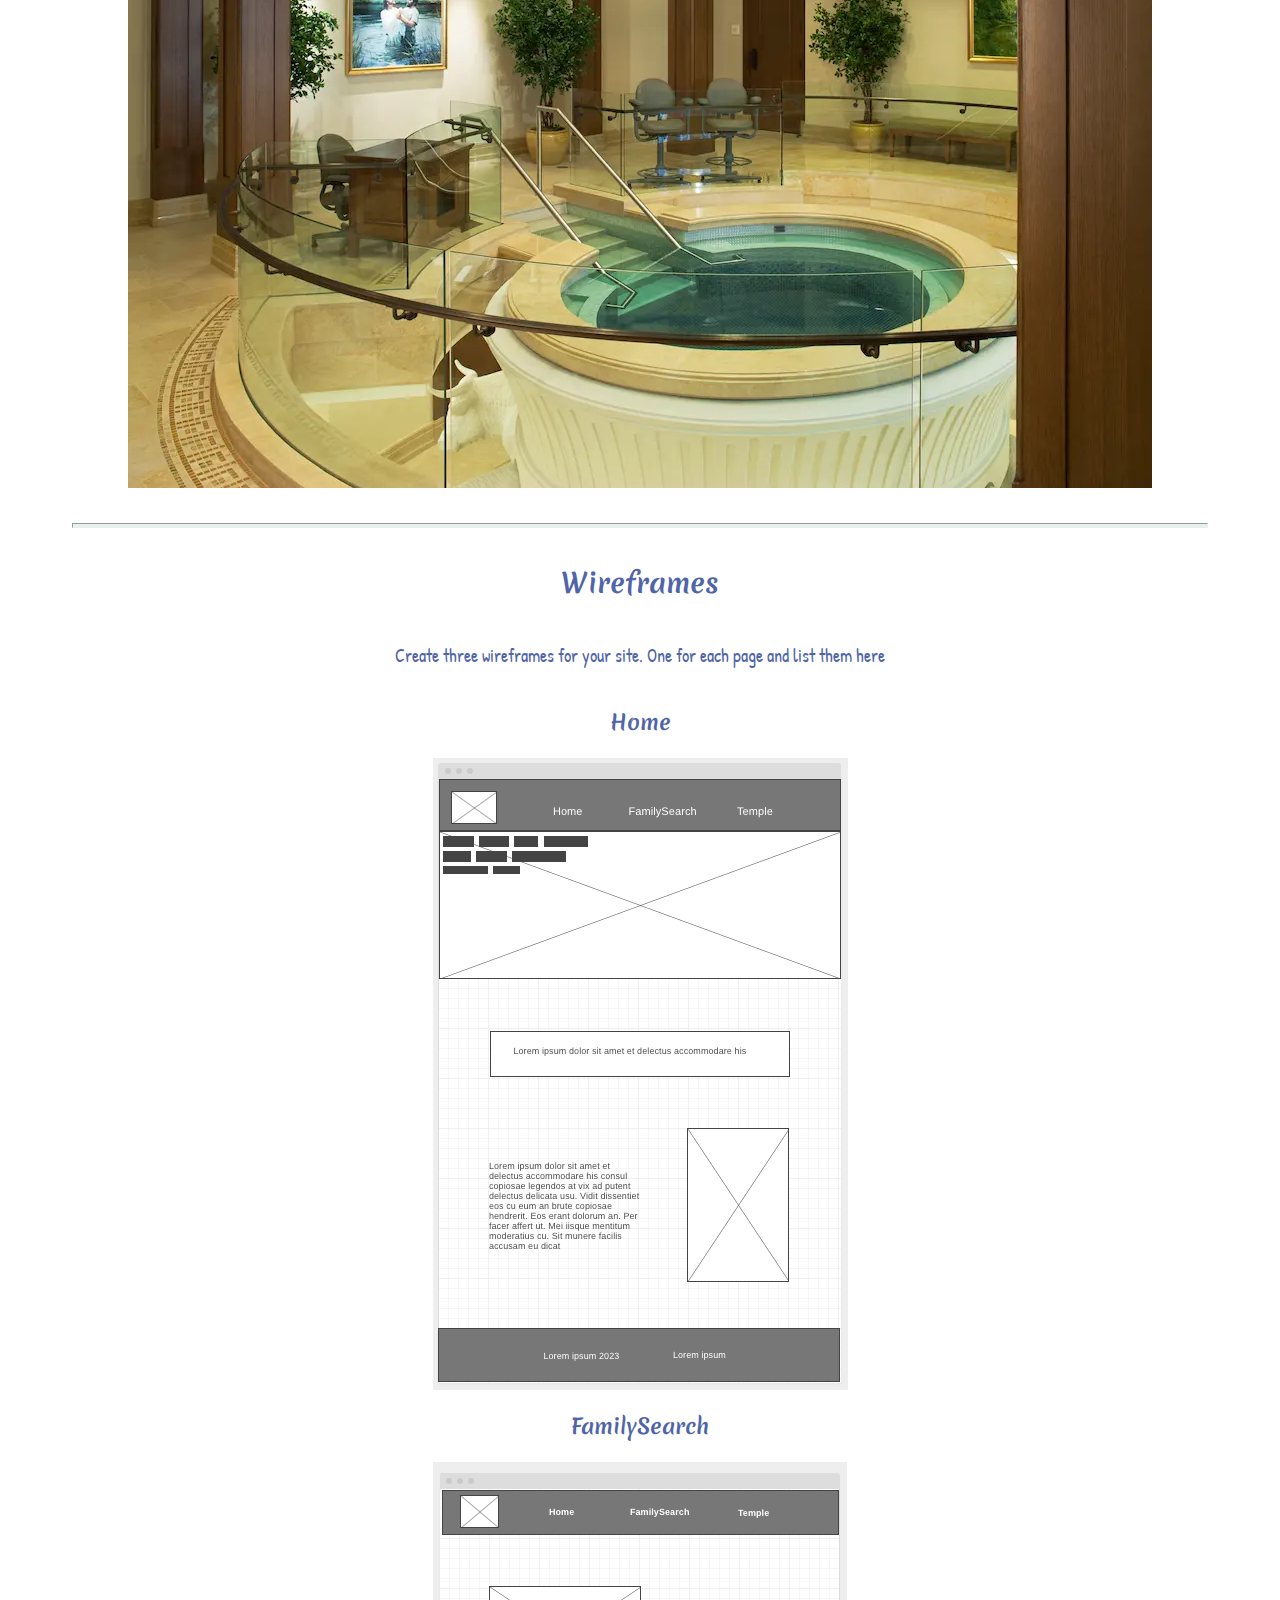
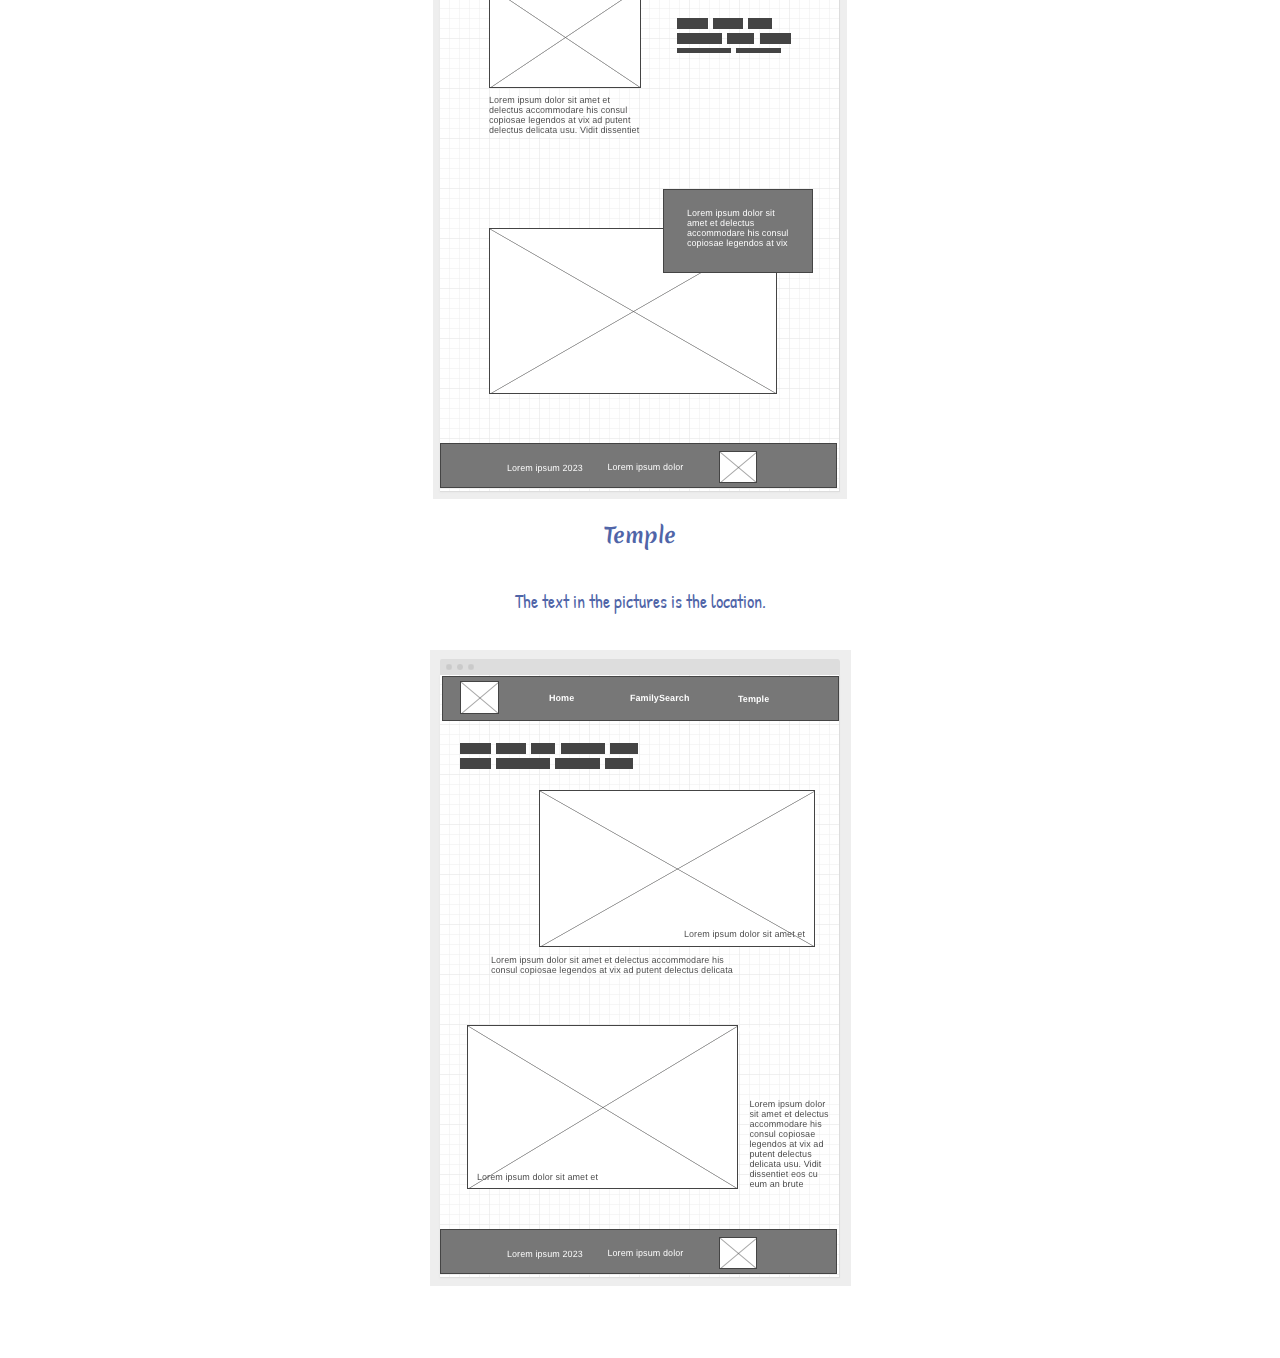
<file: genealogy-and-church/site-plan.html>
<!DOCTYPE html>
<html lang="en-us">
    
  <head>
    <meta charset="utf-8">
    <title>Site Plan</title>
    <link type="text/css" rel="stylesheet" href="styles/site-plan.css">
  </head>

  <body>
    <header>
      <h1>Genealogy and the Church Site Plan</h1>
      <h2>Yun Liu</h2>
      <h2>WDD 130-19</h2>
      <!-- In the header above, add the name or your site, your name and class number. For example if you are in section 3 you would put WDD 130.03 -->
    </header>
    <main>

      <!-- ------------------------Steps 2-3------------------------------ -->
      <hr>
      <h2>Overview</h2>
      <h3>Purpose</h3>
      <p>The purpose of the website is to introduce genealogy and The Church of Jesus Christ of Latter-day Saints. 
        This website helps people to know why the Church emphasizes finding ancestors and how to record family history.</p> 


      <h3>Audience</h3>
      <p>This website is for people who are curious about genealogy and human history. Also, the people who are interested in recording family memories.</p>

      <hr>
      <h2>Branding</h2>
      <h3>Website Logo</h3>
      <img src="images/genealogy-logos.webp" alt="Logo image">
      <hr>
      <h2>
        Style Guide
      </h2>

      <!-- ------------------------Steps 4-8------------------------------ -->

      <h3>
        Color Palette
      </h3>
      <!--  The colors you choose for a website are one of the most important decisions you will make. Follow the instructions on the activity in iLearn then return and replace the color codes below with the hex color codes (the 6 digit numbers that show at the bottom of each color) for the colors you have chosen below.  You should have at least 2 colors but do not have to fill in all 4 if you do not need them.  -->

      Palette URL: <a href="https://coolors.co/f2eee4-5065a8-e6f0ec" target="_blank">https://coolors.co/f2eee4-5065a8-e6f0ec</a>


      <table class="colors">
        <tr><th>Primary</th><th>Secondary</th><th>Accent 1</th><th>Accent 2</th></tr>
        <!-- Replace the numbers in the boxes below with your hex color codes. Then switch to the site-plan.css file and change your colors there as well. -->
        <tr><td class="primary">[#F2EEE4]</td><td class="secondary">[#5065A8]</td><td class="accent1">[#E6F0EC]</td><td class="accent2"></td></tr>
      </table>

      <!-- ------------------------Step 9------------------------------ -->

      <h3>
        Typography
      </h3>
      <!-- Choose a font for your paragraphs (body copy) and headlines. What font(s) have you chosen? Why did you choose what you did?  Make sure to review the list of web safe fonts at W3Schools.org as a starting point.  Think also about which of your colors above you might use for background and font colors. -->

      <h4>
        Heading Font: Merienda
      </h4>
      <h4>
        Paragraph Font: Patrick Hand
      </h4>
      <h3>
        Normal paragraph example
      </h3>
      <p>
        Lorem ipsum dolor sit amet, consectetur adipiscing elit, sed do eiusmod tempor incididunt ut labore et dolore magna aliqua. Ut enim ad minim veniam, quis nostrud exercitation ullamco laboris nisi ut aliquip ex ea commodo consequat. Duis aute irure dolor in reprehenderit in voluptate velit esse cillum dolore eu fugiat nulla pariatur. Excepteur sint occaecat cupidatat non proident, sunt in culpa qui officia deserunt mollit anim id est laborum.
      </p>
      <h3>
        Colored paragraph example
      </h3>
      <p class="colored">
        Lorem ipsum dolor sit amet, consectetur adipiscing elit, sed do eiusmod tempor incididunt ut labore et dolore magna aliqua. Ut enim ad minim veniam, quis nostrud exercitation ullamco laboris nisi ut aliquip ex ea commodo consequat. 
      </p>

      <!-- ------------------------Step 10------------------------------ -->

      <h3>
        Navigation
      </h3>
      <!-- Think about how you want your navigation bar to look. In the site-plan.css file change the colors to your colors to get the look you desire. --> 
      <nav>
        <a href="#">Home</a>
        <a href="#">FamilySearch</a>
        <a href="#">Temple</a>
      </nav>
      <hr>
      <h2>
        Site Map
      </h2>
      <div class="sitemap">
        <div class="sm-home">
          Home
        </div>
        <div class="sm-page2">
          FamilySearch
        </div>
        <div class="sm-page3">
          Temple
        </div>

        <div class="top">
          &nbsp;
        </div>
        <div class="left">
          &nbsp;
        </div>
        <div class="right">
          &nbsp;
        </div>

      </div>

      <!-- --------Content Section -------------- -->
      <hr>
      <h2>
        Content
      </h2>
      <h3>Home page</h3>
      <p>
        Family is the most important part of one’s life. No matter it is good or bad, we are all influenced by our family members in some way.
        “We are part of a divine plan designed by Heavenly Parents who love us.” M. Russell Ballard.
        In God’s plan, we can be with God and also our family forever, which means not only in this life but the life after death. 
        So, it is meaningful to find our deceased ancestors and help them to do ordinances that God requests for each of his children. 
        The Church of Jesus Christ of Latter-day Saints performs these ordinances just like the ancient time mentioned in the Bible (1 Corinthians 15:19).        
      </p>
      <p>Images for the Home page</p>
        <img src="images/different_family_group.webp" alt="different family group in cartoon style">
        <img src="images/god_children.webp" alt="God and children with angels behind">

      <h3>FamilySearch</h3>
      <p>
        FamilySearch is a free website that has “the world’s largest family tree and genealogy archive. (FamilySearch website)”
        On this website, people would have a chance to connect to each other’s family tree. We can also know our ancestors through records such as documents, stories, photos, and sound recordings.
        It is important to develop love with family members. We can do it by trying to know them more deeply.        
      </p>
      <p>Images for the FamilySearch Page</p>
        <img src="images/family-history.webp" alt="family history documents and photos">
        <img src="images/family_history_fan_chart.webp" alt="family history fan chart">

      <h3>Temple</h3>
      <p>
        In the temple, we can do ordinances that help people who pass away. The purpose of these ordinances is to help people return to God’s presence and be with family after life through God’s power.
        Those people who pass away without the knowledge of God will have a chance to be taught after their death. We can help our ancestors to do the ordinances which include baptisms and others ordinances in the temple. 
        Our ancestors can decide whether to receive these offers or not.        
      </p>
      <p>Images for the Temple Page</p>
        <img src="images/taipei_taiwan_temple_lds.webp" alt="taiwan taipei temple">
        <img src="images/kansas-city-baptismal-font-b.webp" alt="kansas city temple baptismal font">

      <hr>
      <h2>
        Wireframes
      </h2>
      <p>
        Create three wireframes for your site. One for each page and list them here</p>

      <h3>Home</h3>
      <img src="images/wireframe_home.png" alt="home page wireframe">

      <h3>FamilySearch</h3>
      <img src="images/wireframe_familysearch.png" alt="familysearch page wireframe">

      <h3>Temple</h3>
      <p>         
        The text in the pictures is the location.
      </p>
      <img src="images/wireframe_temple.png" alt="temple page wireframe">
    </main>
  </body>

</html>
</file>
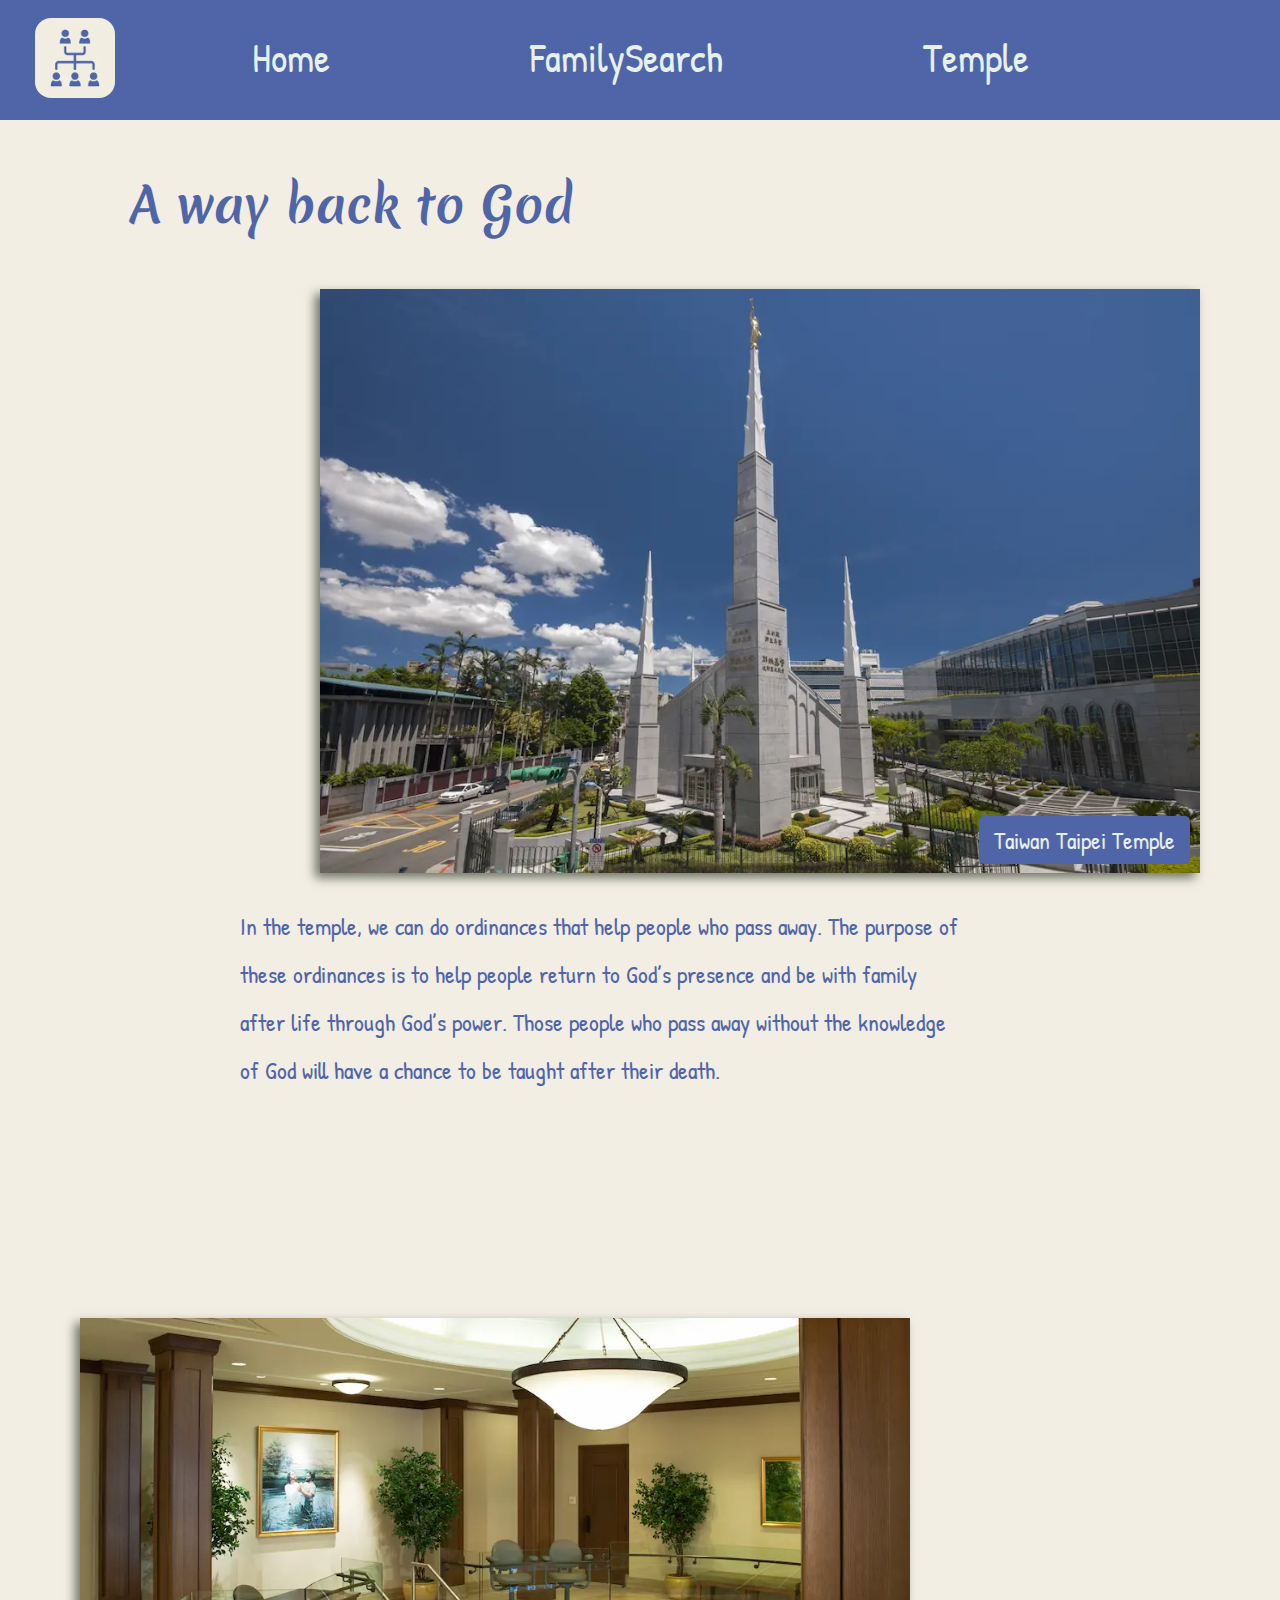
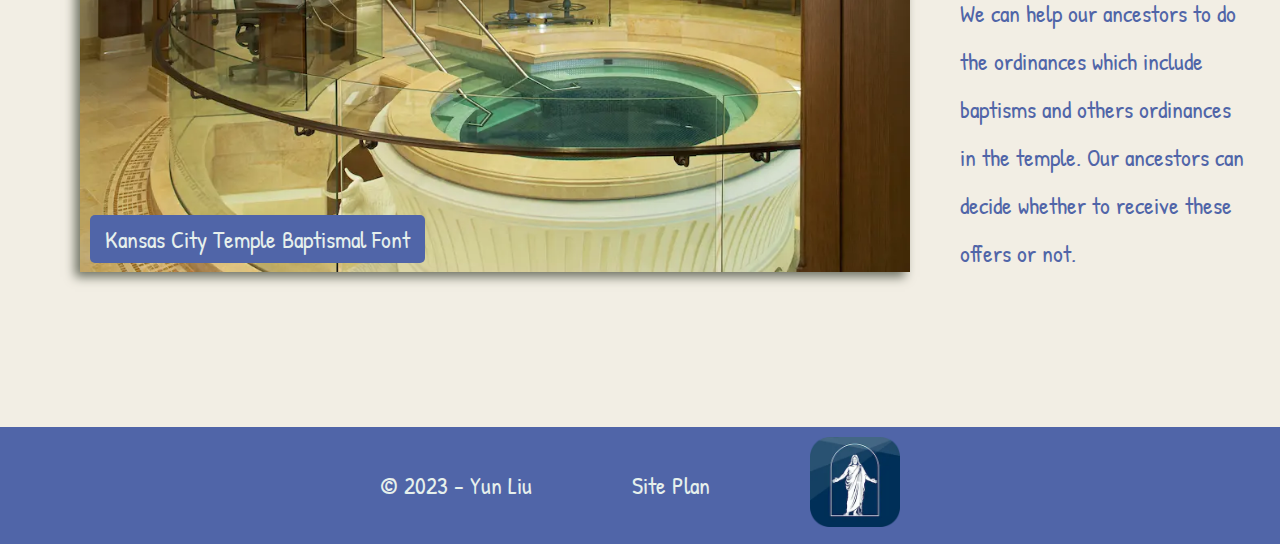
<file: genealogy-and-church/temple.html>
<!DOCTYPE html>
<html lang="en">
<head>
    <meta charset="UTF-8">
    <meta http-equiv="X-UA-Compatible" content="IE=edge">
    <meta name="viewport" content="width=device-width, initial-scale=1.0">
    <title>Temple | The Church of Jesus Christ of Latter-day Saints</title>
    <link type="text/css" rel="stylesheet" href="styles/style.css">
    <link type="text/css" rel="stylesheet" href="styles/temple.css">
</head>
<body>
    <header>
        <a id="logo_link" href="index.html"><img id="logo" src="images/genealogy-logos.webp" alt="genealogy logo"></a>
        <nav>
            <a href="index.html">Home</a>
            <a href="familysearch.html">FamilySearch</a>
            <a href="temple.html">Temple</a>
        </nav>
    </header> 
    <main>
        <h1>A way back to God</h1>
        <div id="temple">
            <img src="images/taipei_taiwan_temple_lds.webp" alt="taiwan taipei temple">
            <p class="pic_title">Taiwan Taipei Temple</p>
        </div>
        <p class="introduce">
            In the temple, we can do ordinances that help people who pass away.
                The purpose of these ordinances is to help people return to God’s presence and be with family after life through God’s power.
                Those people who pass away without the knowledge of God will have a chance to be taught after their death.
        </p>
        <div id="baptismal_font">
            <img src="images/kansas-city-baptismal-font-b.webp" alt="kansas city temple baptismal font">
            <p class="pic_title">Kansas City Temple Baptismal Font</p>
        </div>  
        <p class="introduce">
            We can help our ancestors to do the ordinances which include baptisms and others ordinances in the temple.
            Our ancestors can decide whether to receive these offers or not.
        </p>
    </main>
    <footer>
        <p>&copy; 2023 - Yun Liu</p>
        <p><a href="site-plan.html">Site Plan</a></p>
        <a href="https://www.churchofjesuschrist.org/temples?lang=eng" target="_blank"><img class="footer_icon" src="images/church_icon.webp" alt="family search icon"></a>        
    </footer>
</body>
</html>
</file>
<file: css/style.css>
body {
    margin: 0;
}
nav,
footer {
    background-color: steelblue;
    padding: 10px;
    text-align: center;
}

a {
    font-size: 1em;
    color: white;
    margin: 40px;
    line-height: 1.5em;
    padding: 10px;
}

a:hover {
    background-color: white;
    color: steelblue;
}

h1 {
    text-align: center;
    color: steelblue;
    margin: 50px 0;
}

img {
    width: 30%;
    border: 4px dotted steelblue;
    border-radius: 50px;
    margin: 50px auto;
    display: block;
    padding: 25px;
}

p {
    text-align: center;
    padding: 10px;
    margin: 50px 0;
    font-size: 1.3em; 
}

#active {
    background-color: white;
    color: steelblue;
}

footer p {
    padding: 25px;
    color: white;
    font-size: 20px;
    margin: 20px auto;
}
</file>
<file: genealogy-and-church/styles/style.css>
@import url('https://fonts.googleapis.com/css2?family=Merienda&family=Patrick+Hand&display=swap');

:root {
  --primary-color: #F2EEE4;
  --secondary-color: #5065A8;
  --accent1-color: #E6F0EC;
  --accent2-color: white;

  --heading-font: 'Merienda', cursive;
  --paragraph-font: 'Patrick Hand', cursive;

  /* these colors below should be chosen from among your palette colors above */
  --headline-color-on-white: #5065A8;  /* headlines on a white background */ 
  --headline-color-on-color: #5065A8; /* headlines on a colored background */ 
  --paragraph-color-on-white: #5065A8; /* paragraph text on a white background */ 
  --paragraph-color-on-color: #5065A8; /* paragraph text on a colored background */ 
  --paragraph-background-color: #F2EEE4;
  --nav-link-color: #E6F0EC;
  --nav-background-color: #5065A8;
  --nav-hover-link-color: #5065A8;
  --nav-hover-background-color: #E6F0EC;
}

#logo {
    width: 80px;
    border-radius: 20%;
}

#logo_link {
    justify-self: center;
    align-self: center;
}

header {
    display: grid;
    grid-template-columns: 150px auto;
    background-color: var(--secondary-color);
    position: fixed;
    width:100%;
    max-width: 1800px;
    height: 120px;
    top:0;
}

main {
    margin-top: 120px;
}

nav {
    display: flex;
    justify-content: center;

    margin-left: -150px;
}

nav a {
    padding: 30px 100px;
    font-size: 2.5em;
    color: var(--nav-link-color);
    text-decoration: none;
}

nav a:hover {
    background-color: var(--nav-hover-background-color);
    color: var(--nav-hover-link-color);
}

body {
    background-color: var(--paragraph-background-color);
    font-family: var(--paragraph-font);
    max-width: 1800px;
    margin: 0 auto;
    padding: 0;
    color: var(--secondary-color);
}

footer {
    background-color: var(--secondary-color);
    color: var(--accent1-color);
    display: flex;
    align-items: center;
    justify-content: center;
}

h1 {
    font-size: 3em;
    font-family: var(--heading-font);
    color: var(--headline-color-on-color);
}

footer p {
    margin: 24px 50px;
}

footer a {
    font-size: x-large;
    color: var(--nav-link-color);
    text-decoration: none;
}

footer a:hover {
    text-decoration: underline;
    color: var(--primary-color);
}

.footer_icon {
    width: 90px;
    margin: 10px 50px;
    border-radius: 5px;
}

p {
    font-size: x-large;
    line-height: 2em;
}
</file>
<file: genealogy-and-church/styles/index.css>
@import url('https://fonts.googleapis.com/css2?family=Merienda&family=Patrick+Hand&display=swap');

:root {
  --primary-color: #F2EEE4;
  --secondary-color: #5065A8;
  --accent1-color: #E6F0EC;
  --accent2-color: white;

  --heading-font: 'Merienda', cursive;
  --paragraph-font: 'Patrick Hand', cursive;

  /* these colors below should be chosen from among your palette colors above */
  --headline-color-on-white: #5065A8;  /* headlines on a white background */ 
  --headline-color-on-color: #5065A8; /* headlines on a colored background */ 
  --paragraph-color-on-white: #5065A8; /* paragraph text on a white background */ 
  --paragraph-color-on-color: #5065A8; /* paragraph text on a colored background */ 
  --paragraph-background-color: #F2EEE4;
  --nav-link-color: #E6F0EC;
  --nav-background-color: #5065A8;
  --nav-hover-link-color: #5065A8;
  --nav-hover-background-color: #E6F0EC;
}

main {
    display: grid;
    grid-template-columns: repeat(8, 1fr);
}

#family_banner {
   grid-column: 1/-1; 
   grid-row: 1;

   width: 100%;
}

#family_banner + h1 {
    grid-column: 1 / -1;
    grid-row: 1;
    padding: 20px 80px;
}

#family_quote {
    grid-column: 2 / -2;
    grid-row: 5 / 6;

    height: fit-content;
    width: fit-content;
    border-radius: 15px;
    border: 5px solid var(--secondary-color);
    padding: 25px;
    margin: 200px auto;
}

#family_quote q {
    font-size: xx-large;
}

#family_quote p {
    text-align: right;
}

#family_intro {
    grid-column: 2 / 5;
    grid-row: 8 / 10;
}

#family_intro + img {
    grid-column: 6 / -2;
    grid-row: 7 / 11;

    width: 500px;
    margin-bottom: 100px;
    border-radius: 10px;
}
</file>
<file: wwr/styles/style.css>
@import url('https://fonts.googleapis.com/css2?family=Kalam&family=Righteous&display=swap');

:root {
  --primary-color: #22577A;
  --secondary-color: #C7F9CC;
  --accent1-color: #38A3A5;
  --accent2-color: white; 

  --heading-font: Righteous;
  --paragraph-font: Kalam;

  --headline-color-on-white: #22577A;  /* headlines on a white background */ 
  --headline-color-on-color: #C7F9CC; /* headlines on a colored background */ 
  --paragraph-color-on-white: #22577A; /* paragraph text on a white background */ 
  --paragraph-color-on-color: #C7F9CC; /* paragraph text on a colored background */ 
  --paragraph-background-color: #22577A;
  --nav-link-color: white;
  --nav-background-color: #38A3A5;
  --nav-hover-link-color: #C7F9CC;
  --nav-hover-background-color: #22577A;

  --heading-font: Righteous;
  --paragraph-font: Kalam;
}

#content {
    max-width: 1600px;
    margin: 0 auto;
}

#hero-msg h1,
#hero-msg h4 {
    text-align: center;
}

.button-box {
    text-align: center;
}

main section {
    text-align: center;
}

main section img{
    box-sizing: border-box;
}

#background {
    height: 725px;
    grid-area: 4/1/9/11;
}

body {
    background-color: var(--primary-color);
    font-family: var(--paragraph-font), "Lucida Sans Typewriter", monospace;
    font-size: 22px;
    margin: 0;
    padding: 0;
}

header {
    /* background-color:rgba(20,30,13, .7); */
    background-color: var(--paragraph-background-color);
    color: var(--paragraph-color-on-color);
    font-family: var(--heading-font), "Arial Rounded MT Bold", sans-serif;
    display: grid;
    grid-template-columns: 150px auto;
    opacity: 0.85;
}

nav {
    display: flex;
    justify-content: center;
}

nav a {
    text-align: center;
    color: var(--nav-link-color);
    text-decoration: none;
    padding: 35px;
}

nav a:hover {
    background-color: var(--nav-hover-background-color);
    color: var(--nav-hover-link-color);
}

.book,
.join {
    background-color: var(--nav-background-color);
    color: var(--nav-link-color);
    text-decoration: none;
    font-size: 18px;
    padding: 15px 30px;
    margin-top: 50px;
    border-radius: 5px;
}

.book:hover, 
.join:hover {
    background-color: var(--nav-hover-background-color);
    color: var(--nav-hover-link-color);
}

#background {
    background-color: var(--accent1-color);
}

.msg {
    background-color: var(--paragraph-background-color);
    line-height: 1.5em;
    padding: 35px;
    grid-area: 6/6/7/10;
    box-shadow: 5px 5px 10px #6f7364;
}

footer {
    background-color: var(--accent1-color);
    color: var(--accent2-color);
    padding: 25px 50px;
    margin-top: 200px;
    display: flex;
    justify-content: space-around;
    align-items: center;
}

footer a {
    color: var(--nav-link-color);
    text-decoration: none;
}

footer a:hover {
    color: var(--nav-hover-link-color);
}

footer p {
    font-size: 1.2em;
}

footer p a:hover {
    text-decoration: underline;
}

footer .social img {
    padding-top: 15px;
}

.home-title {
    color: var(--paragraph-color-on-color);
    font-family: var(--heading-font), "Arial Rounded MT Bold", sans-serif;
    font-size: 2em;
    margin-top: 10px;
}

.home-grid {
    display: grid;
    grid-template-columns: repeat(10, 1fr);
}

h4 {
    color: var(--paragraph-color-on-color);
}

.msg h2 {
    color: var(--paragraph-color-on-color);
    font-family: var(--heading-font), "Arial Rounded MT Bold", sans-serif;
}

.msg p {
    color: var(--paragraph-color-on-color);
    font-size: .8em;
    padding-bottom: 15px;
}

.logo {
    width: 80px;
    border-radius: 50%;
}

#logo_link {
    padding-top: 5px;
    justify-self: center;
    align-self: center;

}

.icon {
    width: 80px;
    padding-top: 5px;
}

#hero {
    display: grid;
    grid-template-columns: 1fr 3fr 1fr;
    margin-top: -100px;
}

#hero-box {
    grid-column: 1/4;
    grid-row: 1/3;
    z-index: -1;
}

#hero-msg {
    grid-column: 2/3;
    grid-row: 1/2;
    margin-top: 100px;
}

#hero-img {
    width: 100%;
}

section h2 {
    color: var(--paragraph-color-on-color)
}

h2 {
    margin: 0;
}

.rivers-card, .camping-card, .rapids-card {
    margin: 200px 0;
}

.rivers-card {
    grid-area: 2/2/3/4;
}

.camping-card {
    grid-area: 2/5/3/7;
}

.rapids-card {
    grid-area: 2/8/3/10;
}

.card-img {
    border: 10px solid var(--accent1-color);
    transition: transform .5s;
    box-shadow: 5px 5px 10px #6f7364;
}

.card-img:hover {
    transform: scale(1.1);
    opacity: .6;
}

.mountains {
    width: 100%;
    grid-area: 5/2/8/7;
    box-shadow: 5px 5px 10px #6f7364;
}

.card-img,
.mountains {
    width: 100%;
}

@media screen and (max-width: 900px) {
    #hero, .home-grid {
        display: block;
        height: auto;
    }
    nav, footer {
        flex-direction: column;
    }
    nav a {
        display: block;
        padding: 15px;
    }
    #hero {
        margin-top: 0;
    }
    #hero-msg {
        margin-top: 0;
    }
    #hero-msg h4 {
        display: none;
    }
    .home-title {
        font-size: 25px;
        color: #6f7364;
    }
    .rivers-card, .camping-card, .rapids-card { 
        margin: 50px auto;
        width: 60%;
    }
    #background {
        display: none;
    }
    .mountains, .msg {
        width: 80%;
        display: block;
        margin: 0 auto;
    }
    footer {
        margin-top: 25px;
    }
}
</file>
<file: positionstyles.css>
/* CSS - Name: "positionstyles.css" */
/* Activity 1 styles */
.content1 {
  display: grid;
  grid-template-columns: 1fr 1fr;
  justify-items: center;
  grid-gap: 20px;
}
.red1 { 
  width: 100%; 
  height: 100px; 
  background-color: red; 
  grid-column: 1/3;

} 
.green1 {
  width: 200px; 
  height: 200px; 
  background-color: green; 

} 
.yellow1 {
  width: 200px; 
  height: 200px; 
  background-color: gold; 
} 
.blue1 {
  width: 100%; 
  height: 100px; 
  background-color: blue; 
  grid-column: 1/3;
} 
/* Activity 2 styles */ 
.content2 {
  display: grid;
  grid-template-columns: repeat(5, 50px);
  grid-template-rows: repeat(5, 1fr);
}
.red2 {
  width: 100px; 
  height: 100px; 
  background-color: red;
  grid-area: 1/1/3/3;
} 
.green2 { 
  width: 100px; 
  height: 100px; 
  background-color: green; 
  grid-area: 2/2/4/4;
} 
.yellow2 {
  width: 100px; 
  height: 100px; 
  background-color: gold; 
  grid-area: 3/3/5/5;
} 
.blue2 {
  width: 100px; 
  height: 100px; 
  background-color: blue; 
  grid-area: 4/4/6/6;
} 
/* Activity 3 styles */ 
.content3 {
  display: grid;
  grid-template-columns: repeat(2, 1fr);
  grid-column-gap: 75px;
}
.red3 {
  width: 100%; 
  height: 100px; 
  background-color: red; 
  grid-column: 1 / 3;
} 
.green3 {
  width: 100%; 
  height: 200px; 
  background-color: green;
  grid-column: 1 / 2;
} 
.yellow3 {
  width: 100%; 
  height: 200px; 
  background-color: gold; 
  grid-column: 2 / 3;
} 
.blue3 {
  width: 100%;
  height: 100px; 
  background-color: blue; 
  grid-column: 1 / 3;
} 
/* Activity 4 styles */ 
.content4 {
  display: grid;
  height: 400px;
  grid-template-columns: 1fr 1fr;
}
.red4 {
  width: 100%; 
  height: 100%; 
  background-color: red; 
  grid-row: 1/4;
} 
.green4 {
  width: 100%; 
  height: 100%; 
  background-color: green; 
} 
.yellow4 {
  width: 100%; 
  height: 100%; 
  background-color: gold; 
} 
.blue4 {
  width: 100%; 
  height: 100%; 
  background-color: blue; 
} 
/* Activity 5 styles */ 
.content5 {
  /* This is the parent of the activity 5 boxes. */
  height: 400px;
}
.red5 { 
  width: 100%; 
  height: 100px; 
  background-color: red; 
} 
.green5 { 
  width: 200px; 
  height: 200px; 
  background-color: green; 
  float: left;
} 
.yellow5 {
  width: 100%; 
  height: fit-content; 
  background-color: gold; 

} 
.blue5 {
  width: 100%; 
  height: 100px; 
  background-color: blue; 
} 
/* Activity 6 styles */ 
.content6 {
  display: grid;
  height: 600px;
  grid-template-columns: repeat(6, 100px);
}
.red6 {
  width: 100%; 
  height: 100%; 
  background-color: red; 
  grid-area: 1/1/3/5;
} 
.green6 {
  width: 100%; 
  height: 100%; 
  background-color: green; 
  grid-area: 5/1/7/3;
  z-index: 1;
} 
.yellow6 {
  width: 100%; 
  height: 100%; 
  background-color: gold; 
  grid-area: 3/5/7/7;
  z-index: 1;
} 
.blue6 {
  width: 100%; 
  height: 100%; 
  background-color: blue; 
  grid-area: 2/2/6/6;
} 


/* Do not make any changes below here */
.activity {
  width: 70%; 
  margin: 20px auto; 
  font-family: Arial, sans-serif; 
  border: 1px solid black; 
  padding: 10px; 
  clear:both; 
  overflow: auto;
} 

.hint {
  border: 1px solid grey;
  background: #e0e0e0;
  padding: .5em;
  position: relative;
  margin: 1em 0;
}
.hint h3 {
  margin: 0;
}
.hint:hover {
  background: #d0d0d0;
}
.hint > div {
  display: none;
}

.hint input[type=checkbox] {
  position: absolute;
  width: 100%;
  height: 100%;
  opacity: 0;
  z-index: 1;
  cursor: pointer;
}

.hint input[type=checkbox]:checked ~ div {
  display: block;
}

.hint i {
  position: absolute;
  transform: translate(-6px, 0);
  margin-top: 16px;
  right: 10px;
  top: -3px;
}
.hint i:before, .hint i:after {
  content: "";
  position: absolute;
  background-color: black;
  width: 3px;
  height: 9px;
}
.hint i:before {
  transform: translate(2px, 0) rotate(45deg);
}
.hint i:after {
  transform: translate(-2px, 0) rotate(-45deg);
}

.hint input[type=checkbox]:checked ~ i:before {
  transform: translate(-2px, 0) rotate(45deg);
}
.hint input[type=checkbox]:checked ~ i:after {
  transform: translate(2px, 0) rotate(-45deg);
}
.hint a {
  position: relative;
  z-index: 1;
}
</file>
<file: genealogy-and-church/styles/familysearch.css>
@import url('https://fonts.googleapis.com/css2?family=Merienda&family=Patrick+Hand&display=swap');

:root {
  --primary-color: #F2EEE4;
  --secondary-color: #5065A8;
  --accent1-color: #E6F0EC;
  --accent2-color: white;

  --heading-font: 'Merienda', cursive;
  --paragraph-font: 'Patrick Hand', cursive;

  /* these colors below should be chosen from among your palette colors above */
  --headline-color-on-white: #5065A8;  /* headlines on a white background */ 
  --headline-color-on-color: #5065A8; /* headlines on a colored background */ 
  --paragraph-color-on-white: #5065A8; /* paragraph text on a white background */ 
  --paragraph-color-on-color: #5065A8; /* paragraph text on a colored background */ 
  --paragraph-background-color: #F2EEE4;
  --nav-link-color: #E6F0EC;
  --nav-background-color: #5065A8;
  --nav-hover-link-color: #5065A8;
  --nav-hover-background-color: #E6F0EC;
}

main {
    display: grid;
    grid-template-columns: repeat(16, 1fr);
}

h1 {
    grid-column: 9/-2;
    grid-row: 1;
    margin: 300px auto 0px;
    font-size: 3em;
}

#fan_chart {
    grid-column: 2/9;
    grid-row: 1;
    width: 100%;
    max-width: 700px;
    margin-top: 150px;
    box-shadow: 5px 5px 10px #6f7364;
}

#chart_introduce {
    grid-column: 2/8;
    grid-row: 2;
}

#record_introduce {
    grid-column: 11/-1;
    grid-row: 3;
    height: fit-content;
    padding: 60px;
    margin-top: 200px;
    background-color: var(--secondary-color);
    color: var(--accent1-color);
    border-radius: 20px;
}

#record {
    grid-column: 2/-2;
    grid-row: 3;
    width: 100%;
    margin-top: 300px;
    margin-bottom: 100px;
    border-radius: 20px;
}
</file>
<file: genealogy-and-church/styles/site-plan.css>
/* if you are using any Google fonts change the font names below to your fonts. 
Any spaces in your font name should be replaced with a +. 
Fonts are separated by a | */
@import url('https://fonts.googleapis.com/css2?family=Merienda&family=Patrick+Hand&display=swap');

:root {
  --primary-color: #F2EEE4;
  --secondary-color: #5065A8;
  --accent1-color: #E6F0EC;
  --accent2-color: white;

  --heading-font: 'Merienda', cursive;
  --paragraph-font: 'Patrick Hand', cursive;

  /* these colors below should be chosen from among your palette colors above */
  --headline-color-on-white: #5065A8;  /* headlines on a white background */ 
  --headline-color-on-color: #5065A8; /* headlines on a colored background */ 
  --paragraph-color-on-white: #5065A8; /* paragraph text on a white background */ 
  --paragraph-color-on-color: #5065A8; /* paragraph text on a colored background */ 
  --paragraph-background-color: #F2EEE4;
  --nav-link-color: #5065A8;
  --nav-background-color: #E6F0EC;
  --nav-hover-link-color: #E6F0EC;
  --nav-hover-background-color: #5065A8;
}


/*  Look around below...but DON'T CHANGE ANYTHING! */

body {
  max-width: 1200px;
  margin: 0 auto;
  padding: 4em;
  font-size: 18px;
  text-align: center;
}
img {
  display: block;
  margin: 0 auto;
}
h1, h2, h3, h4, h5, h6 {
  font-family: var(--heading-font);
  color: var(--headline-color-on-white);
}
h2 {
  text-align: center;
}
hr {
  height: 3px;
  margin: 35px 0;
  background: var(--accent1-color);
}
header {
  padding: 1em;
  text-align: center;
  color: var(--headline-color-on-color);
  background-color: var(--paragraph-background-color);
}
header > h1, header > h2 {
  color: var(--headline-color-on-color);
}

p {
  font-family: var(--paragraph-font);
  color: var(--paragraph-color-on-white);
  padding: 1em;
}
.colors {
  width: 100%;
  min-width: 350px;
  margin: 30px auto;
  text-align: center;
}
.colors th {
  background-color: #999;
}
.colors td{
  width: 25%;
  height: 3em;
}

.primary {
  background-color: var(--primary-color);
}
.secondary {
  background-color: var(--secondary-color);
}
.accent1 {
  background-color: var(--accent1-color);
}
.accent2{
  background-color: var(--accent2-color);
}

p.colored {
  background-color: var(--paragraph-background-color);
  color: var(--paragraph-color-on-color);
}

nav {
  background-color: var(--nav-background-color);
  line-height: 3em;
  text-align: center;
  font-size: 1.2em;
}
nav  {
  list-style-type: none;
  display: flex;

}
nav a {
  padding:1em;
  min-width: 120px;
  text-decoration: none;
  padding: 10px;

}
nav a:link, nav a:visited {
  color: var(--nav-link-color);
}
nav a:hover {
  color: var(--nav-hover-link-color);
  background-color: var(--nav-hover-background-color);
}

.sitemap {
  display: grid;
  justify-content: center;

  grid-template-columns: repeat(6, 15%);
  grid-template-rows: 3em 1.5em 1.5em 3em;
  grid-template-areas: ". . home home . ."
    ". . . top . ."
    ". left left right right ."
    "page2 page2 . . page3 page3";
}
.sitemap > div {

  text-align: center;

}
.sm-home {
  grid-area: home;
  background-color: #ccc;
  line-height: 3em;
}
.sm-page2 {
  grid-area: page2;
  background-color: #ccc;
  line-height: 3em;
}
.sm-page3 {
  grid-area: page3;
  background-color: #ccc;
  line-height: 3em;
}

.top {
  grid-area: top;
  border-left: 1px solid;
}

.left {
  grid-area: left;
  border-top: 1px solid;
  border-left: 1px solid;
}

.right {
  grid-area: right;
  border-top: 1px solid;
  border-right: 1px solid;
}
</file>
<file: genealogy-and-church/styles/temple.css>
@import url('https://fonts.googleapis.com/css2?family=Merienda&family=Patrick+Hand&display=swap');

:root {
  --primary-color: #F2EEE4;
  --secondary-color: #5065A8;
  --accent1-color: #E6F0EC;
  --accent2-color: white;

  --heading-font: 'Merienda', cursive;
  --paragraph-font: 'Patrick Hand', cursive;

  /* these colors below should be chosen from among your palette colors above */
  --headline-color-on-white: #5065A8;  /* headlines on a white background */ 
  --headline-color-on-color: #5065A8; /* headlines on a colored background */ 
  --paragraph-color-on-white: #5065A8; /* paragraph text on a white background */ 
  --paragraph-color-on-color: #5065A8; /* paragraph text on a colored background */ 
  --paragraph-background-color: #F2EEE4;
  --nav-link-color: #E6F0EC;
  --nav-background-color: #5065A8;
  --nav-hover-link-color: #5065A8;
  --nav-hover-background-color: #E6F0EC;
}

main {
    display: grid;
    grid-template-columns: repeat(16, 1fr);
}

h1 {
    grid-column: 2/10;
    grid-row: 1;

    margin: 50px;
}

#temple {
    grid-column: 5/-2;
    grid-row: 2;
    position: relative;
    z-index: -1;
}

#temple > img {
    width:100%;
    box-shadow: -5px 5px 10px #6f7364;
}

#temple + p {
    grid-column: 4/13;
    grid-row: 3;
}

#temple > p {
    position: absolute;
    bottom: -10px;
    right: 10px;
}

.pic_title {
    background-color: var(--secondary-color);
    color: var(--accent1-color);
    border-radius: 5px;
    padding: 0 15px 0;
}

#baptismal_font {
    grid-column: 2/13;
    grid-row: 4;

    position: relative;
    margin: 200px 50px 150px 0;
    z-index: -1;
}

#baptismal_font > p {
    position: absolute;
    bottom: -10px;
    left: 10px;
}

#baptismal_font > img {
    width: 100%; 
    box-shadow: -5px 5px 10px #6f7364;
}

#baptismal_font + p {
    grid-column: 13/-1;
    grid-row: 4;

    margin: auto 30px 150px auto;
}
</file>
